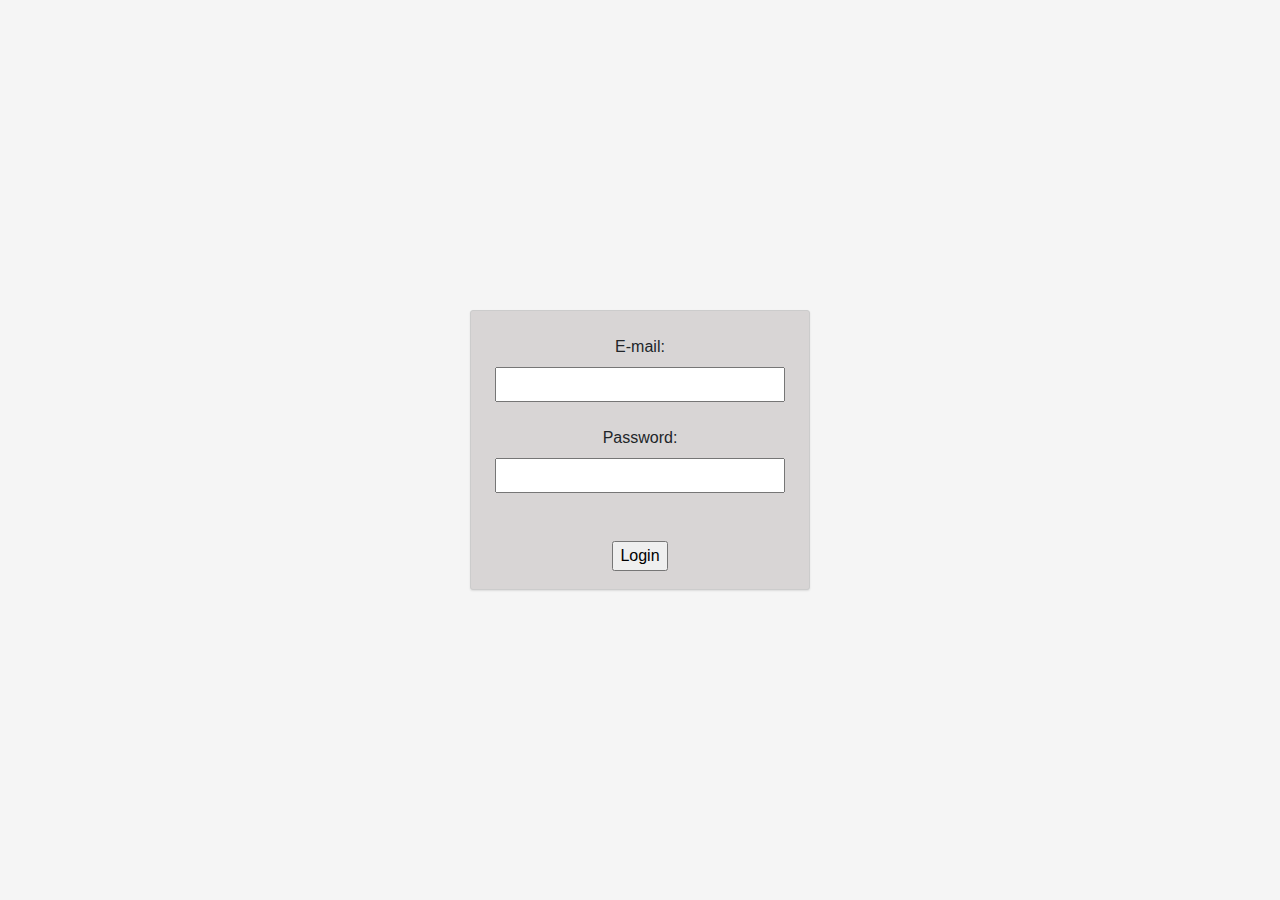
<file: index.html>
<!DOCTYPE html>
<!-- saved from url=(0049)https://getbootstrap.com/docs/4.3/examples/album/ -->
<html lang="en">

<head>
  <meta http-equiv="Content-Type" content="text/html; charset=UTF-8">
  <meta name="viewport" content="width=device-width, initial-scale=1, shrink-to-fit=no">
  <meta name="description" content="">
  <title>eMercado - Todo lo que busques está aquí</title>

  <link rel="canonical" href="https://getbootstrap.com/docs/4.3/examples/album/">
  <link href="https://fonts.googleapis.com/css?family=Raleway:300,300i,400,400i,700,700i,900,900i" rel="stylesheet">
  <!-- Bootstrap core CSS -->
  <link href="css/bootstrap.min.css" rel="stylesheet">
  <link href="css/styles.css" rel="stylesheet">
  <style>
    html, body{
      height: 100%;
    }

    body {
      display: -ms-flexbox;
      display: flex;
      -ms-flex-align: center;
      align-items: center;
      padding-top: 40px;
      padding-bottom: 40px;
      background-color: #f5f5f5;
    }

    .signin {
      width: 100%;
      max-width: 330px;
      padding: 15px;
      margin: auto;
    }
  </style>
</head>

<body class="text-center">
  <div id="container" style="border-radius: 3px; width: 340px; height: 280px; box-shadow: 0 1px 2px rgba(0, 0, 0, .1);border: 1px solid #ccc; margin-left: auto; margin-right: auto; background: rgb(216, 213, 213);">

        <!-- Username -->
        <br>
        <label for="inputEmail">E-mail:</label>
        <input type="email" id="inputEmail" style="width: 290px; height: 35px;"> <br><br>
        <!-- Password -->
        <label for="inputPass">Password:</label>
        <input type="password" id="inputPass" style="width: 290px; height: 35px;"><br><br><br>

        <!-- Submit -->
        <input type="submit" value="Login" id="submit">

      
  </div>
  </div>

  <script src="js/init.js"></script>
  <script src="js/login.js"></script>
</body>
</html>
</file>
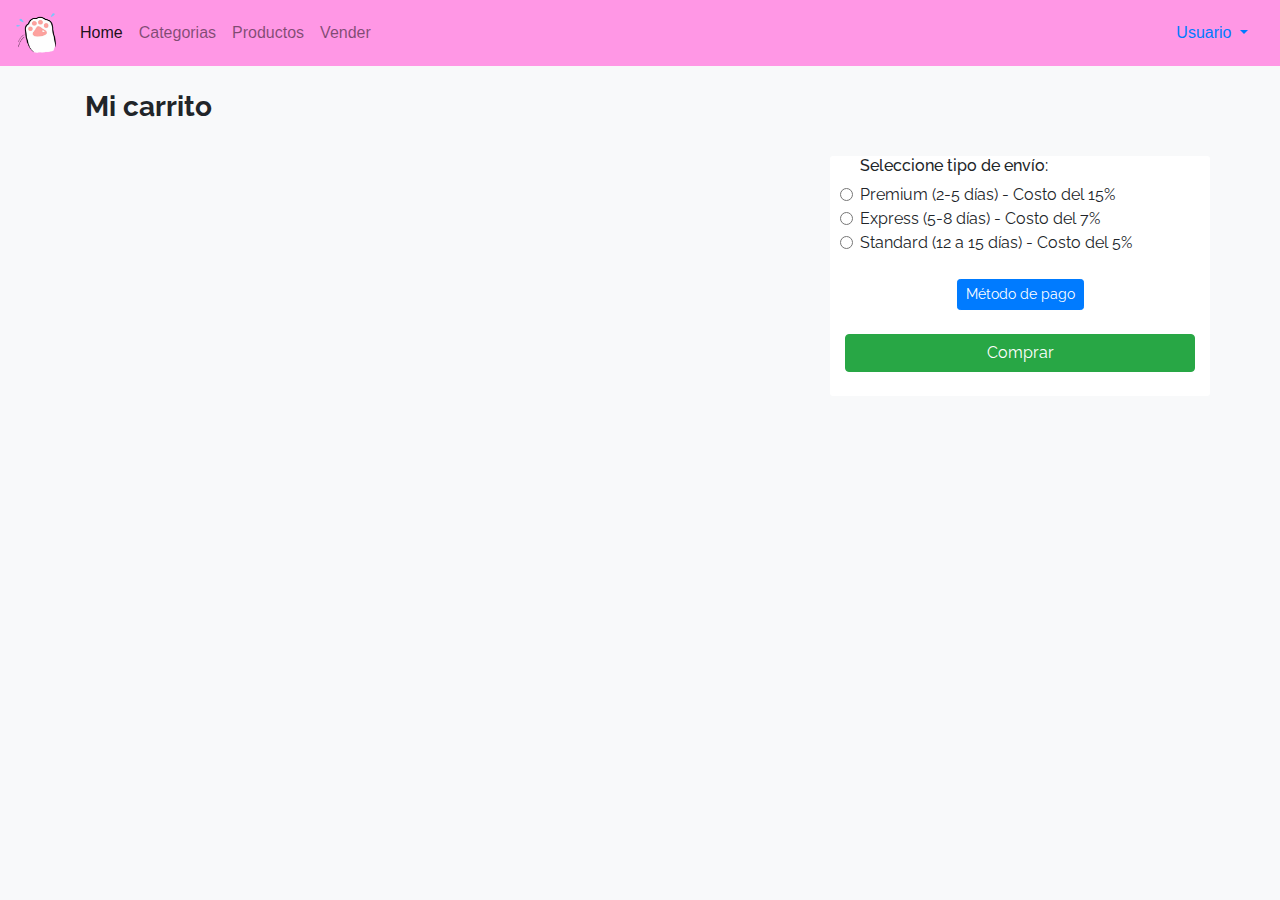
<file: cart.html>
<!DOCTYPE html>
<!-- saved from url=(0049)https://getbootstrap.com/docs/4.3/examples/album/ -->
<html lang="en">

<head>
  <meta http-equiv="Content-Type" content="text/html; charset=UTF-8">

  <meta name="viewport" content="width=device-width, initial-scale=1, shrink-to-fit=no">
  <meta name="description" content="">
  <title>eMercado - Todo lo que busques está aquí</title>

  <link rel="canonical" href="https://getbootstrap.com/docs/4.3/examples/album/">
  <link href="https://fonts.googleapis.com/css?family=Raleway:300,300i,400,400i,700,700i,900,900i" rel="stylesheet">

  <style>
    .bd-placeholder-img {
      font-size: 1.125rem;
      text-anchor: middle;
      -webkit-user-select: none;
      -moz-user-select: none;
      -ms-user-select: none;
      user-select: none;
    }

    @media (min-width: 768px) {
      .bd-placeholder-img-lg {
        font-size: 3.5rem;
      }
    }
  </style>
  <link href="css/bootstrap.min.css" rel="stylesheet">
  <link href="css/styles.css" rel="stylesheet">
  <link href="css/dropzone.css" rel="stylesheet">
</head>

<body class="bg-light">
  <nav class="navbar navbar-expand-lg navbar-light ">
    <a class="navbar-brand" href="#"><img src="img/logo.png" width="40" height="40" alt=""></a>
    <button class="navbar-toggler" type="button" data-toggle="collapse" data-target="#navbarNavDropdown" aria-controls="navbarNavDropdown" aria-expanded="false" aria-label="Toggle navigation">
      <span class="navbar-toggler-icon"></span>
    </button>
    <div class="collapse navbar-collapse" id="navbarNavDropdown">
      <ul class="navbar-nav">
        <li class="nav-item active">
          <a class="nav-link" href="inicio.html">Home <span class="sr-only">(current)</span></a>
        </li>
        <li class="nav-item">
          <a class="nav-link" href="categories.html">Categorias</a>
        </li>
        <li class="nav-item">
          <a class="nav-link" href="products.html">Productos</a>
        </li>
        <li class="nav-item">
          <a class="nav-link" href="sell.html">Vender</a>
        </li>
        
      </ul>
      <div class="nav-item dropdown ml-auto ">
        <a class="nav-link dropdown-toggle " href="#" id="navbarDropdownMenuLink" role="button" data-toggle="dropdown" aria-haspopup="true" aria-expanded="false">
          Usuario
        </a>
        <div class="dropdown-menu " aria-labelledby="navbarDropdownMenuLink">
          <a class="dropdown-item" href="cart.html">Mi carrito</a>
        <a id="usName" class="dropdown-item" href="my-profile.html"></a>
        <a class="dropdown-item" href="index.html">Cerrar sesión</a>
        </div>
      </div>
    </div>
  </nav>
  <div class="container rounded-sm bg-light" id="alert"><br>
    <h3 class="font-weight-bold">Mi carrito</h3><br>

    <div class="row">
      <div class="col-8 list-group list-group-flush " id="carritoLista" >
      
     
    
      </div>
      <div  class="col-4 bg-white rounded-sm "  >
      <div id="precios"></div>
      
      <div>
        <div class="container">
        <h6>Seleccione tipo de envío:</h6>
<input class="form-check-input" type="radio" name="exampleRadios" id="op1" onchange="showPrices(0.15)" >
            <label class="form-check-label" for="op1" >
              Premium (2-5 días) - Costo del 15%
            </label> <br>
            <input class="form-check-input" type="radio" name="exampleRadios" id="op2" onchange="showPrices(0.07)" >
            <label class="form-check-label" for="op2">
              Express (5-8 días) - Costo del 7%
            </label> <br>
            <input class="form-check-input" type="radio" name="exampleRadios" id="op3" onchange="showPrices(0.05)">
            <label class="form-check-label" for="op3">
              Standard (12 a 15 días) - Costo del 5%
            </label>
            <div id="precios2"></div>


</div><br>

      </div>
      <div style="text-align: center;">
      <button  type="button" class="btn btn-primary btn-sm" data-toggle="modal" data-target="#exampleModal" >Método de pago</button>
    </div>
<div class="modal fade" id="exampleModal" tabindex="-1" role="dialog" aria-labelledby="exampleModalLabel" aria-hidden="true">
  <div class="modal-dialog" role="document">
    <div class="modal-content">
      <div class="modal-header">
        <h5 class="modal-title" id="exampleModalLabel">Método de pago</h5>
        <button type="button" class="close" data-dismiss="modal" aria-label="Close">
          <span aria-hidden="true">&times;</span>
        </button>
      </div>
      <div class="modal-body">
        <form class="row">
          <div class="form-check">
            <input class="form-check-input" type="radio" name="exampleRadios" id="exampleRadios1" onchange="payment()" >
            <label class="form-check-label" for="exampleRadios1" >
              Tarjeta de Crédito
            </label>
          </div>
          
          <div class="form-group col-12">
            
            <label for="card-name" class="col-form-label">Nombre completo</label>
            <input type="text" class="form-control" id="card-name">
          </div>
          <div class="form-group col-12">
            <label for="card-number" class="col-form-label">Número de tarjeta</label>
            <input type="text" class="form-control" id="card-number">
            
            
          </div>
          <div class="form-group col-7 ">
            <label for="card-date" class="col-form-label">Fecha de vencimiento</label>
            <input type="text" class="form-control " id="card-date" placeholder="dia/mes/año">
          </div>
          <div class="form-group  col-4 ">
            <label for="card-cvv" class="col-form-label">CVV</label>
            <input type="text" class="form-control " id="card-cvv">
          </div>
          <div class="form-check">
            <input class="form-check-input" type="radio" name="exampleRadios" id="exampleRadios2" onchange="payment()" >
            <label class="form-check-label" for="exampleRadios2">
              Transferencia bancaria
            </label>
          </div>
          <div class="form-group col-12">
            
            <label for="bank-name" class="col-form-label">Nombre completo</label>
            <input type="text" class="form-control" id="bank-name">
          </div>
          <div class="form-group col-12">
          
            <label for="bank-number" class="col-form-label">Cuenta de banco</label>
            <input type="text" class="form-control" id="bank-number">
          </div>
        </form>
      </div>
      <div class="modal-footer">
        <button type="button" class="btn btn-secondary" data-dismiss="modal">Cerrar</button>
        <button type="button" class="btn btn-primary">Aceptar</button>
      </div>
    </div>
  </div>
</div>
<div > <br>
<button type="button" class="btn btn-success col-12 " onclick="validar()">Comprar</button>
</div> <br>
      </div>

      
    
      
      <div class="w-100"></div>
      <div class="col-7  "></div>
      
    </div>


  </div>
  <div id="spinner-wrapper">
    <div class="lds-ring">
      <div></div>
      <div></div>
      <div></div>
      <div></div>
    </div>
  </div>
  <script src="js/jquery-3.4.1.min.js"></script>
  <script src="js/bootstrap.bundle.min.js"></script>
  <script src="js/dropzone.js"></script>
  <script src="js/init.js"></script>
  <script src="js/cart.js"></script>
</body>


</html>
</file>
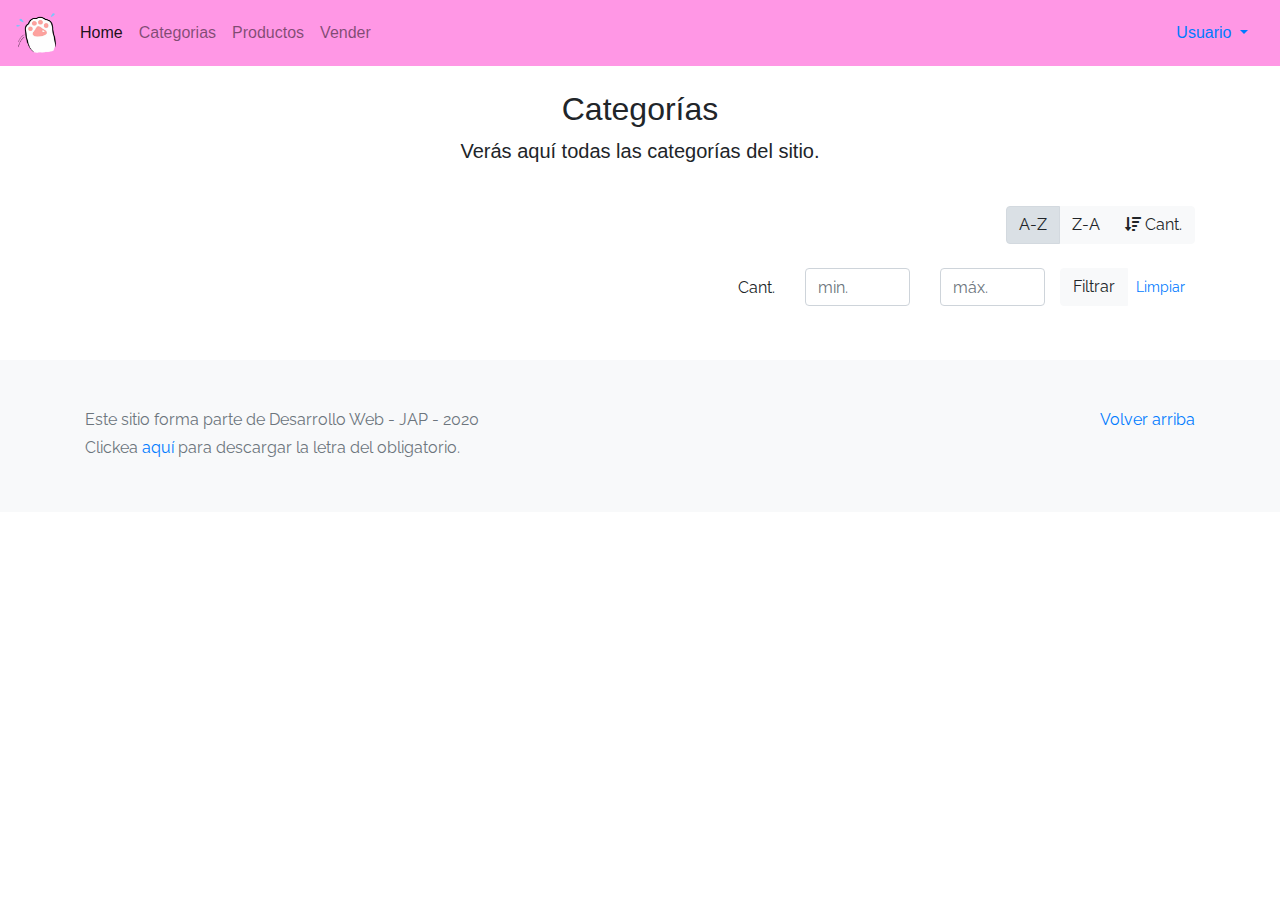
<file: categories.html>
<!DOCTYPE html>
<!-- saved from url=(0049)https://getbootstrap.com/docs/4.3/examples/album/ -->
<html lang="en">
  <head>
    <meta http-equiv="Content-Type" content="text/html; charset=UTF-8">
    <meta name="viewport" content="width=device-width, initial-scale=1, shrink-to-fit=no">
    <meta name="description" content="">
    <title>eMercado - Todo lo que busques está aquí</title>

    <link rel="canonical" href="https://getbootstrap.com/docs/4.3/examples/album/">
    <link href="https://fonts.googleapis.com/css?family=Raleway:300,300i,400,400i,700,700i,900,900i" rel="stylesheet">
    <link href="css/font-awesome.min.css" rel="stylesheet">

    <link href="css/bootstrap.min.css" rel="stylesheet">
    <link href="css/styles.css" rel="stylesheet">
  </head>
  <body>
    <nav class="navbar navbar-expand-lg navbar-light ">
      <a class="navbar-brand" href="#"><img src="img/logo.png" width="40" height="40" alt=""></a>
      <button class="navbar-toggler" type="button" data-toggle="collapse" data-target="#navbarNavDropdown" aria-controls="navbarNavDropdown" aria-expanded="false" aria-label="Toggle navigation">
        <span class="navbar-toggler-icon"></span>
      </button>
      <div class="collapse navbar-collapse" id="navbarNavDropdown">
        <ul class="navbar-nav">
          <li class="nav-item active">
            <a class="nav-link" href="inicio.html">Home <span class="sr-only">(current)</span></a>
          </li>
          <li class="nav-item">
            <a class="nav-link" href="categories.html">Categorias</a>
          </li>
          <li class="nav-item">
            <a class="nav-link" href="products.html">Productos</a>
          </li>
          <li class="nav-item">
            <a class="nav-link" href="sell.html">Vender</a>
          </li>
          
        </ul>
        <div class="nav-item dropdown ml-auto ">
          <a class="nav-link dropdown-toggle " href="#" id="navbarDropdownMenuLink" role="button" data-toggle="dropdown" aria-haspopup="true" aria-expanded="false">
            Usuario
          </a>
          <div class="dropdown-menu " aria-labelledby="navbarDropdownMenuLink">
            <a class="dropdown-item" href="cart.html">Mi carrito</a>
          <a id="usName" class="dropdown-item" href="my-profile.html"></a>
          <a class="dropdown-item" href="index.html">Cerrar sesión</a>
          </div>
        </div>
      </div>
    </nav>
    <main role="main" class="pb-5">
        <div class="text-center p-4">
            <h2>Categorías</h2>
            <p class="lead">Verás aquí todas las categorías del sitio.</p>
        </div>
        <div class="container">
            <div class="row">
                <div class="col text-right">
                    <div class="btn-group btn-group-toggle mb-4" data-toggle="buttons">
                        <label class="btn btn-light active" id="sortAsc" >
                            <input type="radio" name="options" autocomplete="off" checked>A-Z
                        </label>
                        <label class="btn btn-light" id="sortDesc" >
                            <input type="radio" name="options" autocomplete="off">Z-A
                        </label>
                        <label class="btn btn-light" id="sortByCount" >
                            <input type="radio" name="options" autocomplete="off"><i class="fas fa-sort-amount-down mr-1"></i>Cant.
                        </label>
                    </div>
                </div>
            </div>
            <div class="row justify-content-end">
              <div class="col-md-6"></div>
                <div class="col-md-6 col-sm-12 mb-1 container">
                  <div class="row container p-0 m-0">
                    <div class="col">
                      <p class="font-weight-normal text-right my-2">Cant.</p>
                    </div>
                    <div class="col">
                      <input class="form-control" type="number" placeholder="min." id="rangeFilterCountMin">
                    </div>
                    <div class="col">
                      <input class="form-control" type="number" placeholder="máx." id="rangeFilterCountMax">
                    </div>
                    <div class="col-3 p-0">
                      <div class="btn-group" role="group">
                        <button class="btn btn-light btn-block" id="rangeFilterCount">Filtrar</button>
                        <button class="btn btn-link btn-sm" id="clearRangeFilter">Limpiar</button>
                      </div>
                    </div>
                  </div>
                </div>
            </div>
            <div class="row">
                <div class="list-group" id="cat-list-container">
                </div>
            </div>
        </div>
    </main>
    <footer class="text-muted bg-light">
      <div class="container">
        <p class="float-right">
          <a href="#">Volver arriba</a>
        </p>
        <p>Este sitio forma parte de Desarrollo Web - JAP - 2020</p>
        <p>Clickea <a target="_blank" href="Letra.pdf">aquí</a> para descargar la letra del obligatorio.</p>
      </div>
    </footer>
    <div id="spinner-wrapper"><div class="lds-ring"><div></div><div></div><div></div><div></div></div></div>
    <script src="js/jquery-3.4.1.min.js"></script>
    <script src="js/bootstrap.bundle.min.js"></script>
    <script src="js/init.js"></script>
    <script src="js/categories.js"></script>
  </body>
</html>
</file>
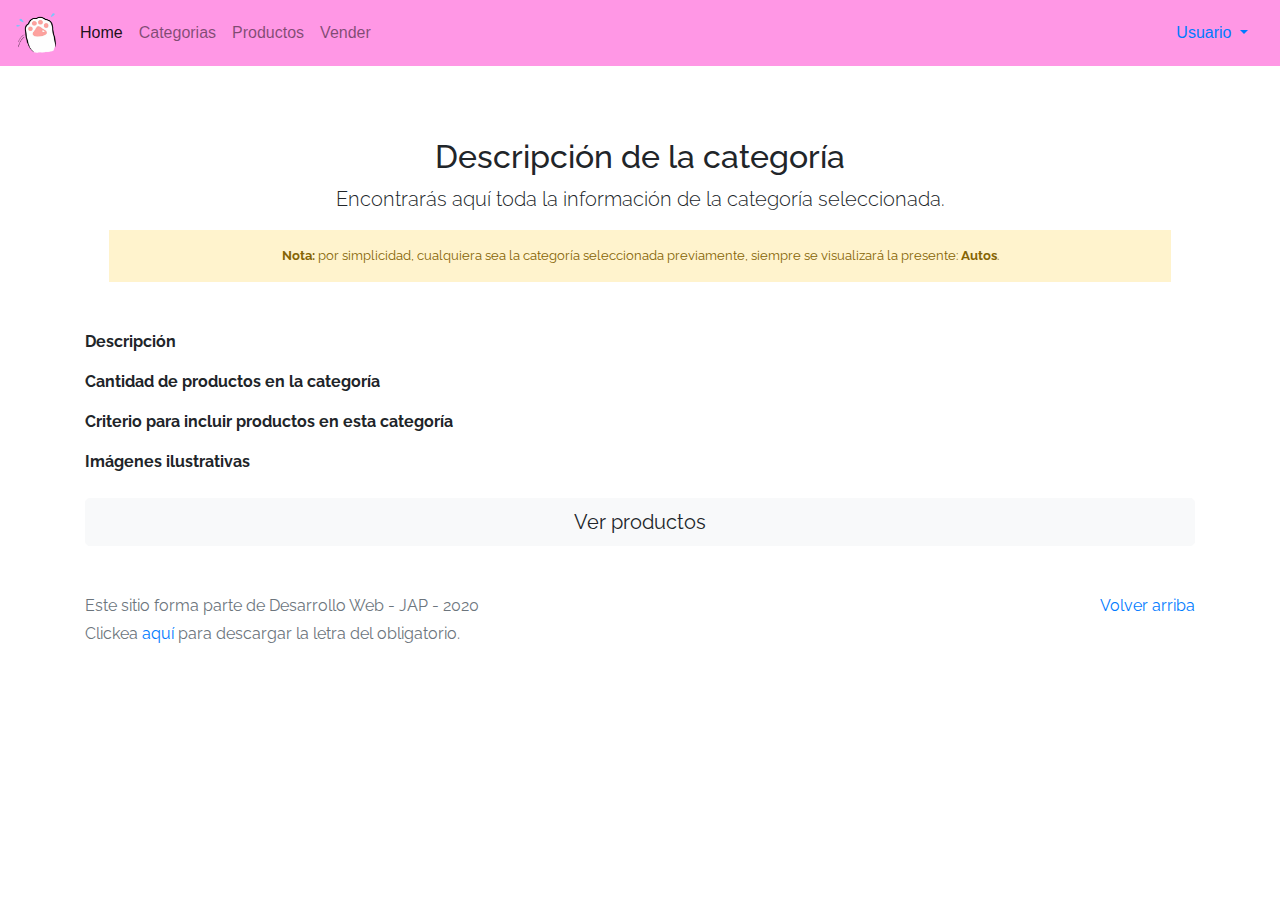
<file: category-info.html>
<!DOCTYPE html>
<!-- saved from url=(0049)https://getbootstrap.com/docs/4.3/examples/album/ -->
<html lang="en">

<head>
  <meta http-equiv="Content-Type" content="text/html; charset=UTF-8">
  <meta name="viewport" content="width=device-width, initial-scale=1, shrink-to-fit=no">
  <meta name="description" content="">
  <title>eMercado - Todo lo que busques está aquí</title>

  <link rel="canonical" href="https://getbootstrap.com/docs/4.3/examples/album/">
  <link href="https://fonts.googleapis.com/css?family=Raleway:300,300i,400,400i,700,700i,900,900i" rel="stylesheet">
  <!-- Bootstrap core CSS -->
  <link href="css/bootstrap.min.css" rel="stylesheet">
  <link href="css/styles.css" rel="stylesheet">
</head>

<body>
  <nav class="navbar navbar-expand-lg navbar-light ">
    <a class="navbar-brand" href="#"><img src="img/logo.png" width="40" height="40" alt=""></a>
    <button class="navbar-toggler" type="button" data-toggle="collapse" data-target="#navbarNavDropdown" aria-controls="navbarNavDropdown" aria-expanded="false" aria-label="Toggle navigation">
      <span class="navbar-toggler-icon"></span>
    </button>
    <div class="collapse navbar-collapse" id="navbarNavDropdown">
      <ul class="navbar-nav">
        <li class="nav-item active">
          <a class="nav-link" href="inicio.html">Home <span class="sr-only">(current)</span></a>
        </li>
        <li class="nav-item">
          <a class="nav-link" href="categories.html">Categorias</a>
        </li>
        <li class="nav-item">
          <a class="nav-link" href="products.html">Productos</a>
        </li>
        <li class="nav-item">
          <a class="nav-link" href="sell.html">Vender</a>
        </li>
        
      </ul>
      <div class="nav-item dropdown ml-auto ">
        <a class="nav-link dropdown-toggle " href="#" id="navbarDropdownMenuLink" role="button" data-toggle="dropdown" aria-haspopup="true" aria-expanded="false">
          Usuario
        </a>
        <div class="dropdown-menu " aria-labelledby="navbarDropdownMenuLink">
          <a class="dropdown-item" href="cart.html">Mi carrito</a>
        <a id="usName" class="dropdown-item" href="my-profile.html"></a>
        <a class="dropdown-item" href="index.html">Cerrar sesión</a>
        </div>
      </div>
    </div>
  </nav>
  <main role="main">
    <div class="container mt-5">
      <div class="text-center p-4">
        <h2>Descripción de la categoría</h2>
        <p class="lead">Encontrarás aquí toda la información de la categoría seleccionada.</p>
        <p class="small alert-warning py-3"><strong>Nota: </strong>por simplicidad, cualquiera sea la categoría
          seleccionada previamente, siempre se visualizará la presente: <strong>Autos</strong>.</p>
      </div>
      <h3 id="categoryName"></h3>
      
      <dl>
        <dt>Descripción</dt>
        <dd>
          <p id="categoryDescription"></p>
        </dd>

        <dt>Cantidad de productos en la categoría</dt>
        <dd>
          <p id="productCount"></p>
        </dd>

        <dt>Criterio para incluir productos en esta categoría</dt>
        <dd>
          <p id="productCriteria"></p>
        </dd>

        <dt>Imágenes ilustrativas</dt>
        <dd>
          <div class="row text-center text-lg-left pt-2" id="productImagesGallery">
          </div>
        </dd>
      </dl>
      <a type="button" class="btn btn-light btn-lg btn-block" href="products.html">Ver productos</a>
    </div>
  </main>
  <footer class="text-muted">
    <div class="container">
      <p class="float-right">
        <a href="#">Volver arriba</a>
      </p>
      <p>Este sitio forma parte de Desarrollo Web - JAP - 2020</p>
      <p>Clickea <a target="_blank" href="Letra.pdf">aquí</a> para descargar la letra del obligatorio.</p>
    </div>
  </footer>
  <div id="spinner-wrapper">
    <div class="lds-ring">
      <div></div>
      <div></div>
      <div></div>
      <div></div>
    </div>
  </div>
  <script src="js/jquery-3.4.1.min.js"></script>
  <script src="js/bootstrap.bundle.min.js"></script>
  <script src="js/init.js"></script>
  <script src="js/category-info.js"></script>
</body>

</html>
</file>
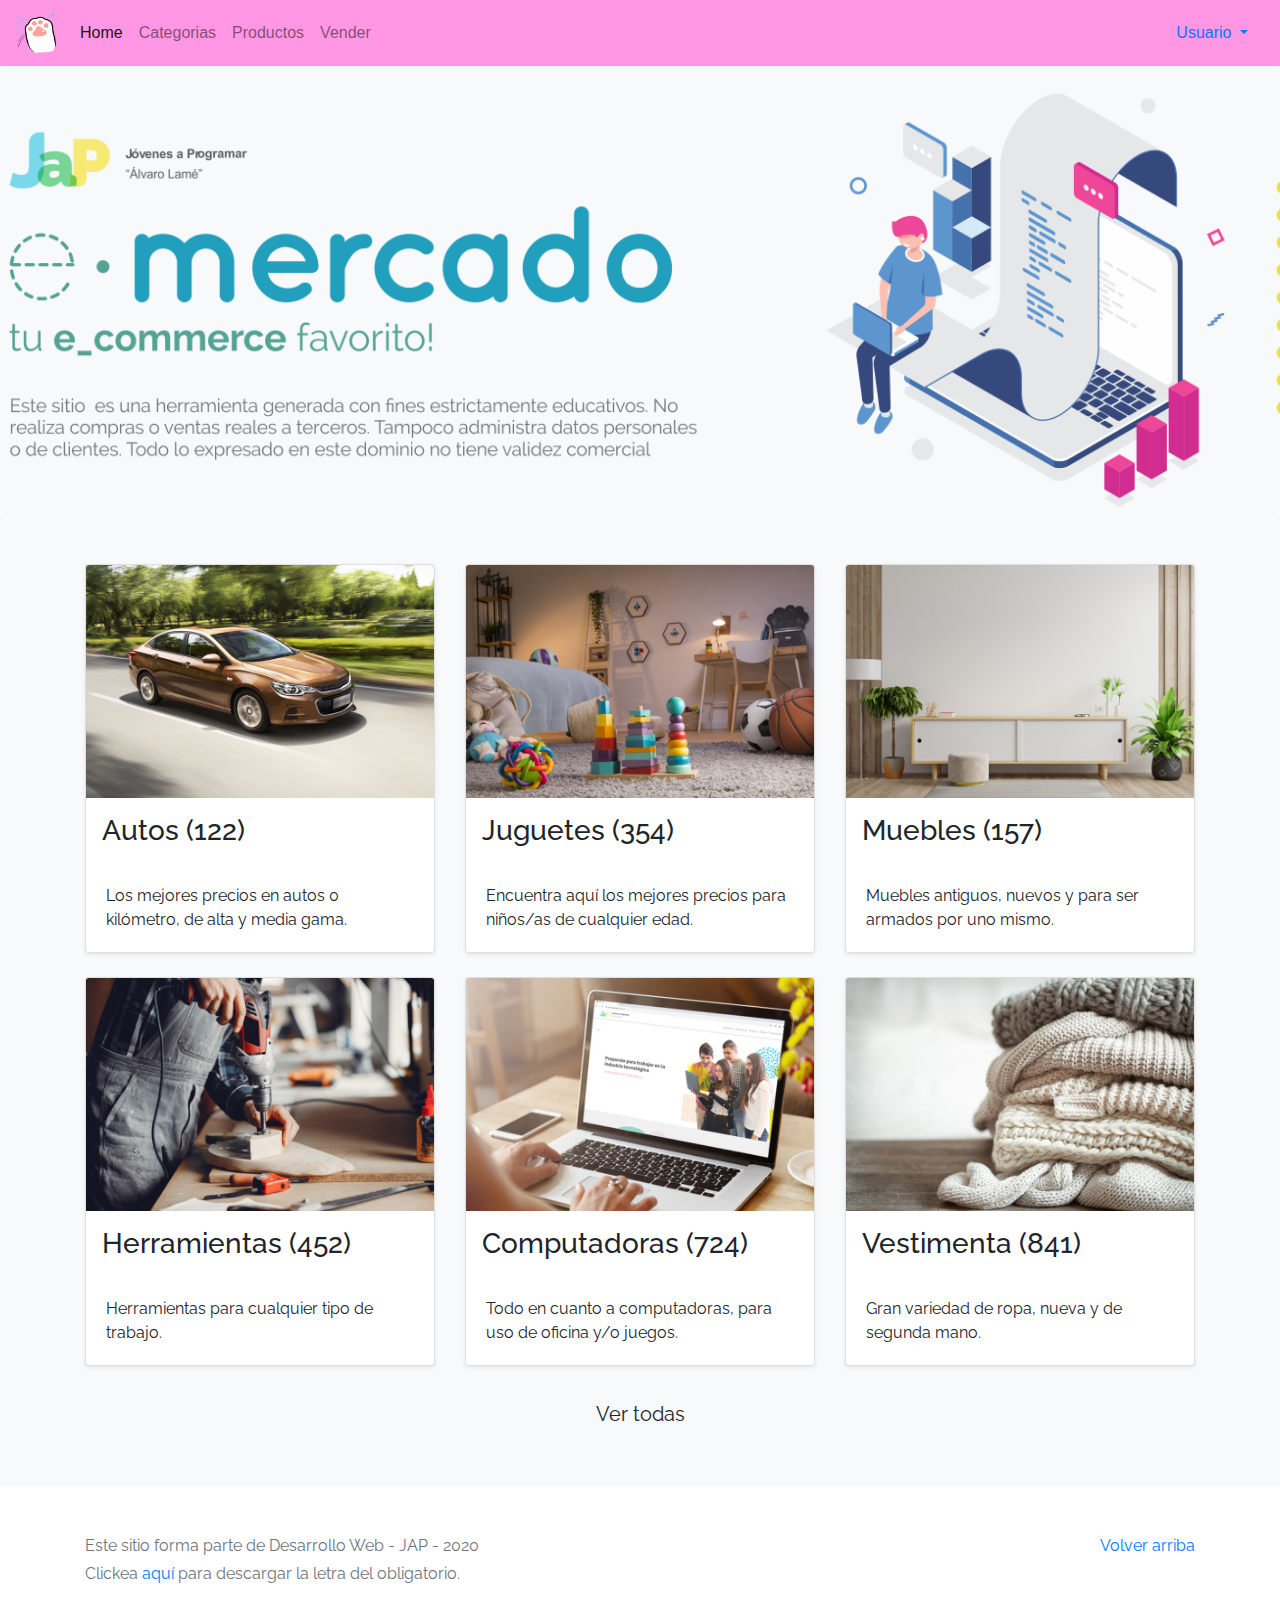
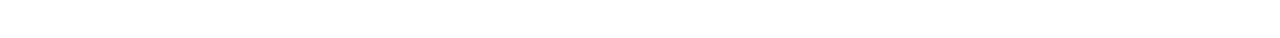
<file: inicio.html>
<!DOCTYPE html>
<!-- saved from url=(0049)https://getbootstrap.com/docs/4.3/examples/album/ -->
<html lang="en">
  <head>
    <meta http-equiv="Content-Type" content="text/html; charset=UTF-8">
    <meta name="viewport" content="width=device-width, initial-scale=1, shrink-to-fit=no">
    <meta name="description" content="">
    <title>eMercado - Todo lo que busques está aquí</title>

    <link rel="canonical" href="https://getbootstrap.com/docs/4.3/examples/album/">
    <link href="https://fonts.googleapis.com/css?family=Raleway:300,300i,400,400i,700,700i,900,900i" rel="stylesheet">
    <!-- Bootstrap core CSS -->
    <link href="css/bootstrap.min.css" rel="stylesheet">
    <link href="css/styles.css" rel="stylesheet">
  </head>
  <body>
    
    <nav class="navbar navbar-expand-lg navbar-light ">
      <a class="navbar-brand" href="#"><img src="img/logo.png" width="40" height="40" alt=""></a>
      <button class="navbar-toggler" type="button" data-toggle="collapse" data-target="#navbarNavDropdown" aria-controls="navbarNavDropdown" aria-expanded="false" aria-label="Toggle navigation">
        <span class="navbar-toggler-icon"></span>
      </button>
      <div class="collapse navbar-collapse" id="navbarNavDropdown">
        <ul class="navbar-nav">
          <li class="nav-item active">
            <a class="nav-link" href="inicio.html">Home <span class="sr-only">(current)</span></a>
          </li>
          <li class="nav-item">
            <a class="nav-link" href="categories.html">Categorias</a>
          </li>
          <li class="nav-item">
            <a class="nav-link" href="products.html">Productos</a>
          </li>
          <li class="nav-item">
            <a class="nav-link" href="sell.html">Vender</a>
          </li>
          
        </ul>
        <div class="nav-item dropdown ml-auto ">
          <a class="nav-link dropdown-toggle " href="#" id="navbarDropdownMenuLink" role="button" data-toggle="dropdown" aria-haspopup="true" aria-expanded="false">
            Usuario
          </a>
          <div class="dropdown-menu " aria-labelledby="navbarDropdownMenuLink">
            <a class="dropdown-item" href="cart.html">Mi carrito</a>
          <a id="usName" class="dropdown-item" href="my-profile.html"></a>
          <a class="dropdown-item" href="index.html">Cerrar sesión</a>
          </div>
        </div>
      </div>
    </nav>
    <main role="main">
      <section class="jumbotron text-center">
        <div class="m-5">
          <h1></h1>
        </div>
      </section>
      <div class="album py-5 bg-light">
        <div class="container">
          <div class="row">
            <div class="col-md-4">
              <a href="categories.html" class="card mb-4 shadow-sm custom-card">
                <img class="bd-placeholder-img card-img-top"  src="img/cat1.jpg">
                <h3 class="m-3">Autos (122)</h3>
                <div class="card-body">
                  <p class="card-text">Los mejores precios en autos 0 kilómetro, de alta y media gama.</p>
                </div>
              </a>
            </div>
            <div class="col-md-4">
                <a href="categories.html" class="card mb-4 shadow-sm custom-card">
                  <img class="bd-placeholder-img card-img-top" src="img/cat2.jpg">
                  <h3 class="m-3">Juguetes (354)</h3>
                  <div class="card-body">
                    <p class="card-text">Encuentra aquí los mejores precios para niños/as de cualquier edad.</p>
                  </div>
                </a>
            </div>
            <div class="col-md-4">
                <a href="categories.html" class="card mb-4 shadow-sm custom-card">
                  <img class="bd-placeholder-img card-img-top" src="img/cat3.jpg">
                  <h3 class="m-3">Muebles (157)</h3>
                  <div class="card-body">
                    <p class="card-text">Muebles antiguos, nuevos y para ser armados por uno mismo.</p>
                  </div>
                </a>
            </div>
            <div class="col-md-4">
                <a href="categories.html" class="card mb-4 shadow-sm custom-card">
                  <img class="bd-placeholder-img card-img-top" src="img/cat4.jpg">
                  <h3 class="m-3">Herramientas (452)</h3>
                  <div class="card-body">
                    <p class="card-text">Herramientas para cualquier tipo de trabajo.</p>
                  </div>
                </a>
            </div>
            <div class="col-md-4">
                <a href="categories.html" class="card mb-4 shadow-sm custom-card">
                  <img class="bd-placeholder-img card-img-top" src="img/cat5.jpg">
                  <h3 class="m-3">Computadoras (724)</h3>
                  <div class="card-body">
                    <p class="card-text">Todo en cuanto a computadoras, para uso de oficina y/o juegos.</p>
                  </div>
                </a>
            </div>
            <div class="col-md-4">
                <a href="categories.html" class="card mb-4 shadow-sm custom-card">
                  <img class="bd-placeholder-img card-img-top" src="img/cat6.jpg">
                  <h3 class="m-3">Vestimenta (841)</h3>
                  <div class="card-body">
                    <p class="card-text">Gran variedad de ropa, nueva y de segunda mano.</p>
                  </div>
                </a>
            </div>
          </div>
          <div class="row">
              <a type="button" class="btn btn-light btn-lg btn-block" href="categories.html">Ver todas</a>
          </div>
        </div>
      </div>
    </main>
    <footer class="text-muted">
      <div class="container">
        <p class="float-right">
          <a href="#">Volver arriba</a>
        </p>
        <p>Este sitio forma parte de Desarrollo Web - JAP - 2020</p>
        <p>Clickea <a target="_blank" href="Letra.pdf">aquí</a> para descargar la letra del obligatorio.</p>
      </div>
    </footer>
    <script src="js/jquery-3.4.1.min.js"></script>
    <script src="js/bootstrap.bundle.min.js"></script>
    <script src="js/init.js"></script>
  </body>
</html>
</file>
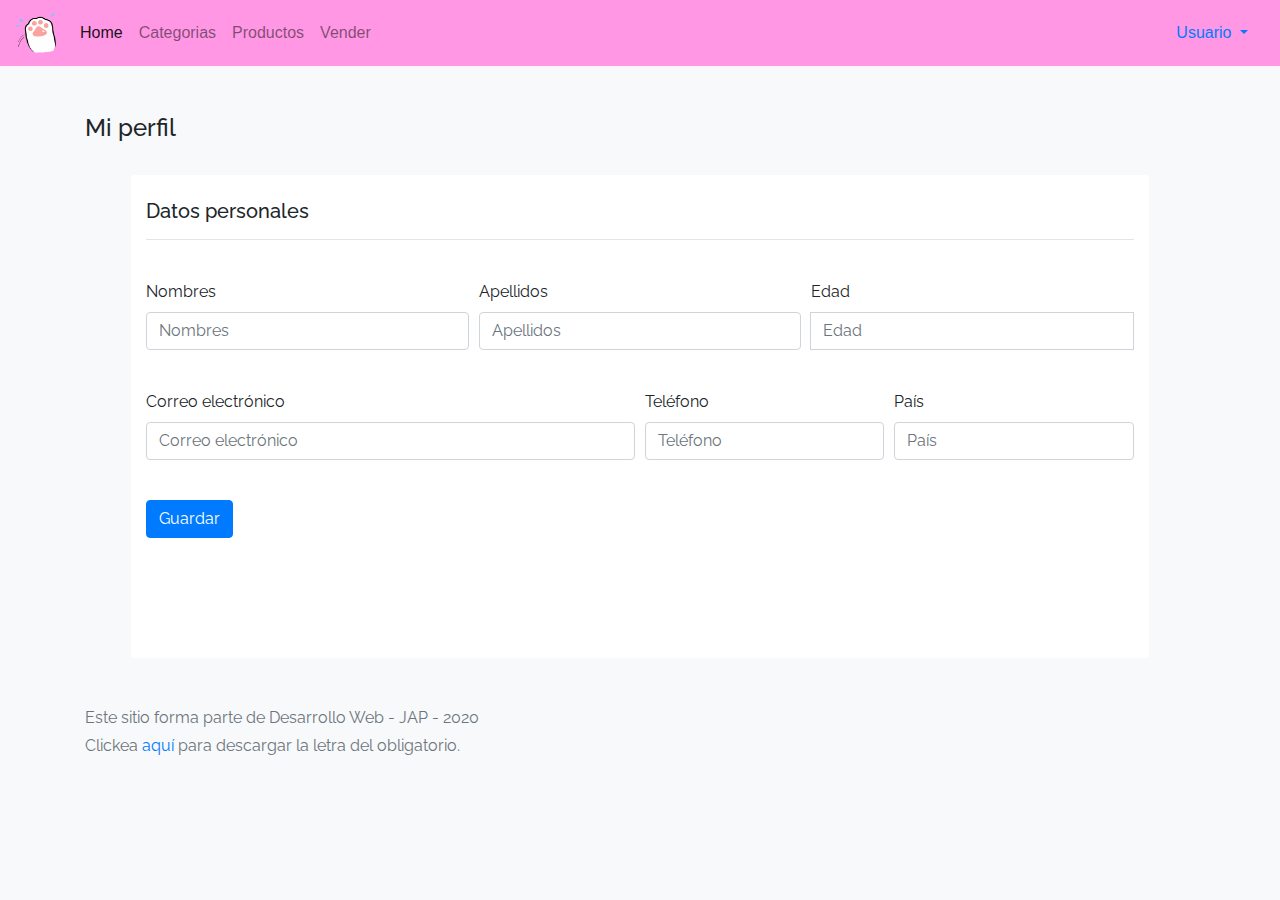
<file: my-profile.html>
<!DOCTYPE html>
<!-- saved from url=(0049)https://getbootstrap.com/docs/4.3/examples/album/ -->
<html lang="en">

<head>
  <meta http-equiv="Content-Type" content="text/html; charset=UTF-8">

  <meta name="viewport" content="width=device-width, initial-scale=1, shrink-to-fit=no">
  <meta name="description" content="">
  <title>eMercado - Todo lo que busques está aquí</title>

  <link rel="canonical" href="https://getbootstrap.com/docs/4.3/examples/album/">
  <link href="https://fonts.googleapis.com/css?family=Raleway:300,300i,400,400i,700,700i,900,900i" rel="stylesheet">

  <style>
    input::-webkit-outer-spin-button,
    input::-webkit-inner-spin-button {
       -webkit-appearance: none;
       margin: 0;
       display: none;
}
    .bd-placeholder-img {
      font-size: 1.125rem;
      text-anchor: middle;
      -webkit-user-select: none;
      -moz-user-select: none;
      -ms-user-select: none;
      user-select: none;
    }

    @media (min-width: 768px) {
      .bd-placeholder-img-lg {
        font-size: 3.5rem;
      }
    }
  </style>
  <link href="css/bootstrap.min.css" rel="stylesheet">
  <link href="css/styles.css" rel="stylesheet">
  <link href="css/dropzone.css" rel="stylesheet">
</head>

<body class="bg-light"> 
  <nav class="navbar navbar-expand-lg navbar-light ">
    <a class="navbar-brand" href="#"><img src="img/logo.png" width="40" height="40" alt=""></a>
    <button class="navbar-toggler" type="button" data-toggle="collapse" data-target="#navbarNavDropdown" aria-controls="navbarNavDropdown" aria-expanded="false" aria-label="Toggle navigation">
      <span class="navbar-toggler-icon"></span>
    </button>
    <div class="collapse navbar-collapse" id="navbarNavDropdown">
      <ul class="navbar-nav">
        <li class="nav-item active">
          <a class="nav-link" href="inicio.html">Home <span class="sr-only">(current)</span></a>
        </li>
        <li class="nav-item">
          <a class="nav-link" href="categories.html">Categorias</a>
        </li>
        <li class="nav-item">
          <a class="nav-link" href="products.html">Productos</a>
        </li>
        <li class="nav-item">
          <a class="nav-link" href="sell.html">Vender</a>
        </li>
        
      </ul>
      <div class="nav-item dropdown ml-auto ">
        <a class="nav-link dropdown-toggle " href="#" id="navbarDropdownMenuLink" role="button" data-toggle="dropdown" aria-haspopup="true" aria-expanded="false">
          Usuario
        </a>
        <div class="dropdown-menu " aria-labelledby="navbarDropdownMenuLink">
          <a class="dropdown-item" href="cart.html">Mi carrito</a>
        <a id="usName" class="dropdown-item" href="my-profile.html"></a>
        <a class="dropdown-item" href="index.html">Cerrar sesión</a>
        </div>
      </div>
    </div>
  </nav>
  <div class="container"><br><br>
    <h4>Mi perfil</h4><br>
    <div class="container bg-white rounded-sm col-11"><br>
      <h5>Datos personales</h5><hr><br>
      <form class="needs-validation" id="formulario" action="javascript:guardarDatos()" novalidate>
        <div class="form-row">
          <div class="col-md-4 mb-3">
            <label for="Nombres">Nombres</label>
            <input type="text" class="form-control" id="Nombres" placeholder="Nombres"  required>
            <div class="invalid-tooltip">
              
            </div>
          </div>
          <div class="col-md-4 mb-3">
            <label for="Apellidos">Apellidos</label>
            <input type="text" class="form-control" id="Apellidos" placeholder="Apellidos"  required>
            <div class="invalid-tooltip">
              
            </div>
          </div>
          <div class="col-md-4 mb-3">
            <label for="Age">Edad</label>
            <div class="input-group">
              <div class="input-group-prepend">
                
              </div>
              <input type="number" class="form-control" id="Age" placeholder="Edad" aria-describedby="validationTooltipAgePrepend" required>
              <div class="invalid-tooltip">
                
              </div>
            </div>
          </div>
        </div><br>
        <div class="form-row">
          <div class="col-md-6 mb-3">
            <label for="email">Correo electrónico</label>
            <input type="email" class="form-control" id="email" placeholder="Correo electrónico" required>
            <div class="invalid-tooltip">
              
            </div>
          </div>
          <div class="col-md-3 mb-3">
            <label for="tel">Teléfono</label>
            <input type="number" class="form-control" id="tel" placeholder="Teléfono" required>
            <div class="invalid-tooltip">
              
            </div>
          </div>
          <div class="col-md-3 mb-3">
            <label for="country">País</label>
            <input type="text" class="form-control" id="country" placeholder="País" required>
            <div class="invalid-tooltip">
              
            </div>
          </div>
        </div> <br>
        <button class="btn btn-primary" type="submit" >Guardar</button>
      </form><br><br><br><br><br>

    </div>
  </div>
  <script>
    // Disable form submissions if there are invalid fields
    (function() {
      'use strict';
      window.addEventListener('load', function() {
        // Get the forms we want to add validation styles to
        var forms = document.getElementsByClassName('needs-validation');
        // Loop over them and prevent submission
        var validation = Array.prototype.filter.call(forms, function(form) {
          form.addEventListener('submit', function(event) {
            if (form.checkValidity() === false) {
              event.preventDefault();
              event.stopPropagation();
            }
            form.classList.add('was-validated');
          }, false);
        });
      }, false);
    })();
    </script>
  <footer class="text-muted bg-light">
    <div class="container">
      <p>Este sitio forma parte de Desarrollo Web - JAP - 2020</p>
      <p>Clickea <a target="_blank" href="Letra.pdf">aquí</a> para descargar la letra del obligatorio.</p>
    </div>
  </footer>
  <div class="alert fade alert-success" role="alert" id="alertResult">
    <span id="resultSpan"></span>
    <button type="button" class="close" data-dismiss="alert" aria-label="Close">
      <span aria-hidden="true">&times;</span>
    </button>
  </div>
  <div id="spinner-wrapper">
    <div class="lds-ring">
      <div></div>
      <div></div>
      <div></div>
      <div></div>
    </div>
  </div>
  <script src="js/jquery-3.4.1.min.js"></script>
  <script src="js/bootstrap.bundle.min.js"></script>
  <script src="js/dropzone.js"></script>
  <script src="js/init.js"></script>
  <script src="js/my-profile.js"></script>
</body>

</html>
</file>
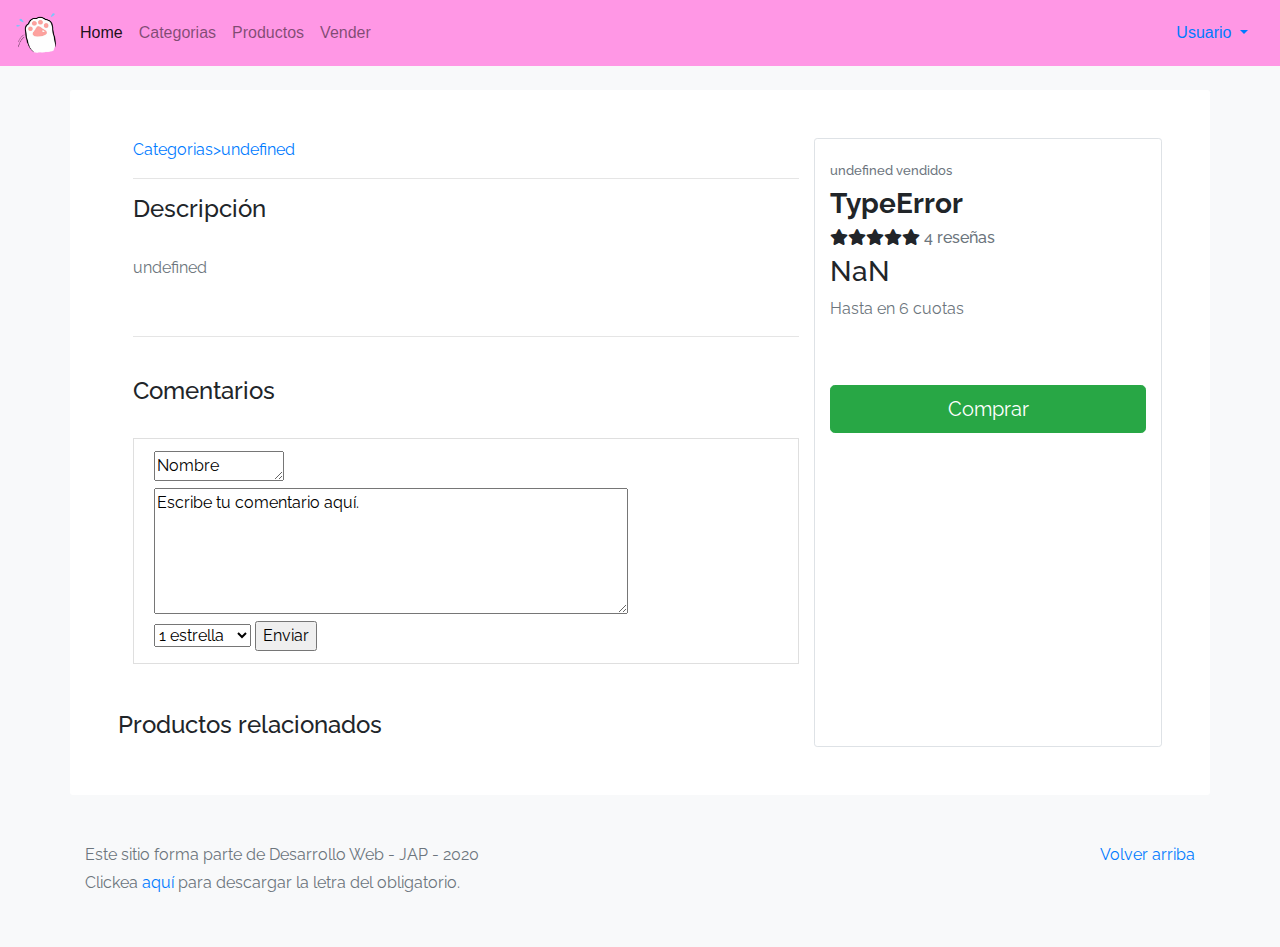
<file: product-info.html>
<!DOCTYPE html>
<!-- saved from url=(0049)https://getbootstrap.com/docs/4.3/examples/album/ -->
<html lang="en">

<head>
  <meta http-equiv="Content-Type" content="text/html; charset=UTF-8">
  <meta name="viewport" content="width=device-width, initial-scale=1, shrink-to-fit=no">
  <meta name="description" content="">
  <title>eMercado - Todo lo que busques está aquí</title>

  <link rel="canonical" href="https://getbootstrap.com/docs/4.3/examples/album/">
  <link href="https://fonts.googleapis.com/css?family=Raleway:300,300i,400,400i,700,700i,900,900i" rel="stylesheet">
  <link href="css/font-awesome.min.css" rel="stylesheet">
  <link href="css/bootstrap.min.css" rel="stylesheet">
  <link href="css/styles.css" rel="stylesheet">
</head>

<body class="bg-light">
  <nav class="navbar navbar-expand-lg navbar-light ">
    <a class="navbar-brand" href="#"><img src="img/logo.png" width="40" height="40" alt=""></a>
    <button class="navbar-toggler" type="button" data-toggle="collapse" data-target="#navbarNavDropdown" aria-controls="navbarNavDropdown" aria-expanded="false" aria-label="Toggle navigation">
      <span class="navbar-toggler-icon"></span>
    </button>
    <div class="collapse navbar-collapse" id="navbarNavDropdown">
      <ul class="navbar-nav">
        <li class="nav-item active">
          <a class="nav-link" href="inicio.html">Home <span class="sr-only">(current)</span></a>
        </li>
        <li class="nav-item">
          <a class="nav-link" href="categories.html">Categorias</a>
        </li>
        <li class="nav-item">
          <a class="nav-link" href="products.html">Productos</a>
        </li>
        <li class="nav-item">
          <a class="nav-link" href="sell.html">Vender</a>
        </li>
        
      </ul>
      <div class="nav-item dropdown ml-auto ">
        <a class="nav-link dropdown-toggle " href="#" id="navbarDropdownMenuLink" role="button" data-toggle="dropdown" aria-haspopup="true" aria-expanded="false">
          Usuario
        </a>
        <div class="dropdown-menu " aria-labelledby="navbarDropdownMenuLink">
          <a class="dropdown-item" href="cart.html">Mi carrito</a>
        <a id="usName" class="dropdown-item" href="my-profile.html"></a>
        <a class="dropdown-item" href="index.html">Cerrar sesión</a>
        </div>
      </div>
    </div>
  </nav><br>
  <div class="container d-flex p-5 bg-white rounded-sm">
    
    <div class=" col-8 ">
      <a href="categories.html">Categorias></a><a href="products.html" id="productCat"></a>
      
      <div id="carouselExampleIndicators" class="carousel slide" data-ride="carousel">
        <ol class="carousel-indicators" id="carousel-ind">
          
        </ol>
        <div class="carousel-inner" id="carousel-img">
          
        </div>
        <a class="carousel-control-prev" href="#carouselExampleIndicators" role="button" data-slide="prev">
          <span class="carousel-control-prev-icon" aria-hidden="true"></span>
          <span class="sr-only">Previous</span>
        </a>
        <a class="carousel-control-next" href="#carouselExampleIndicators" role="button" data-slide="next">
          <span class="carousel-control-next-icon" aria-hidden="true"></span>
          <span class="sr-only">Next</span>
        </a>
      </div>
      <hr class="my-3">
      <dl>
        <dt><h4>Descripción</h3></dt>
        <dd><br>
          <p id="productDescription" class="text-muted"></p>
        </dd>
      </dl><br><hr><br>
      <h4>Comentarios</h4><br>
      <div class="list-group" id="comentarios">
  
      </div>
      <div class="list-group list-group-item">
        <textarea name="nombre" id="nombreText" cols="12" rows="1" >Nombre</textarea><br>
        <textarea name="comen" id="comentarioText" cols="50" rows="5">Escribe tu comentario aquí.</textarea><br>
        <select id="est" name="est">
          <option value="1">1 estrella</option>
          <option value="2">2 estrellas</option>
          <option value="3">3 estrellas</option>
          <option value="4">4 estrellas</option>
          <option value="5">5 estrellas</option>
        </select>
        <input type="submit" value="Enviar" onclick="nuevoCom()">
      </div>
      <br> <br>
  
      <div class="row">
        <h4>Productos relacionados</h4>
        <div class="list-group" id="related-list-container">
        </div>
    </div>
    
    

  </div>
  <div class=" col-4 rounded-sm border"><br>
    <h6 class="text-muted" id="productSold" style="font-size: small;"></h6>
    <h3 id="productName" class="font-weight-bold"></h3>
    <h6 id="promStar" ></h6>
    <h3 id="productCost"></h3>
    <p class="text-muted">Hasta en 6 cuotas</p><br><br>
    <a class="btn btn-success btn-lg d-flex justify-content-center" href="cart.html" role="button">Comprar</a>

  </div>
    
  </div>
  
  
  <footer class="text-muted">
    <div class="container">
      <p class="float-right">
        <a href="#">Volver arriba</a>
      </p>
      <p>Este sitio forma parte de Desarrollo Web - JAP - 2020</p>
      <p>Clickea <a target="_blank" href="Letra.pdf">aquí</a> para descargar la letra del obligatorio.</p>
    </div>
  </footer>
  <div id="spinner-wrapper">
    <div class="lds-ring">
      <div></div>
      <div></div>
      <div></div>
      <div></div>
    </div>
  </div>
  <script src="js/jquery-3.4.1.min.js"></script>
  <script src="js/bootstrap.bundle.min.js"></script>
  <script src="js/init.js"></script>
  <script src="js/product-info.js"></script>
</body>

</html>
</file>
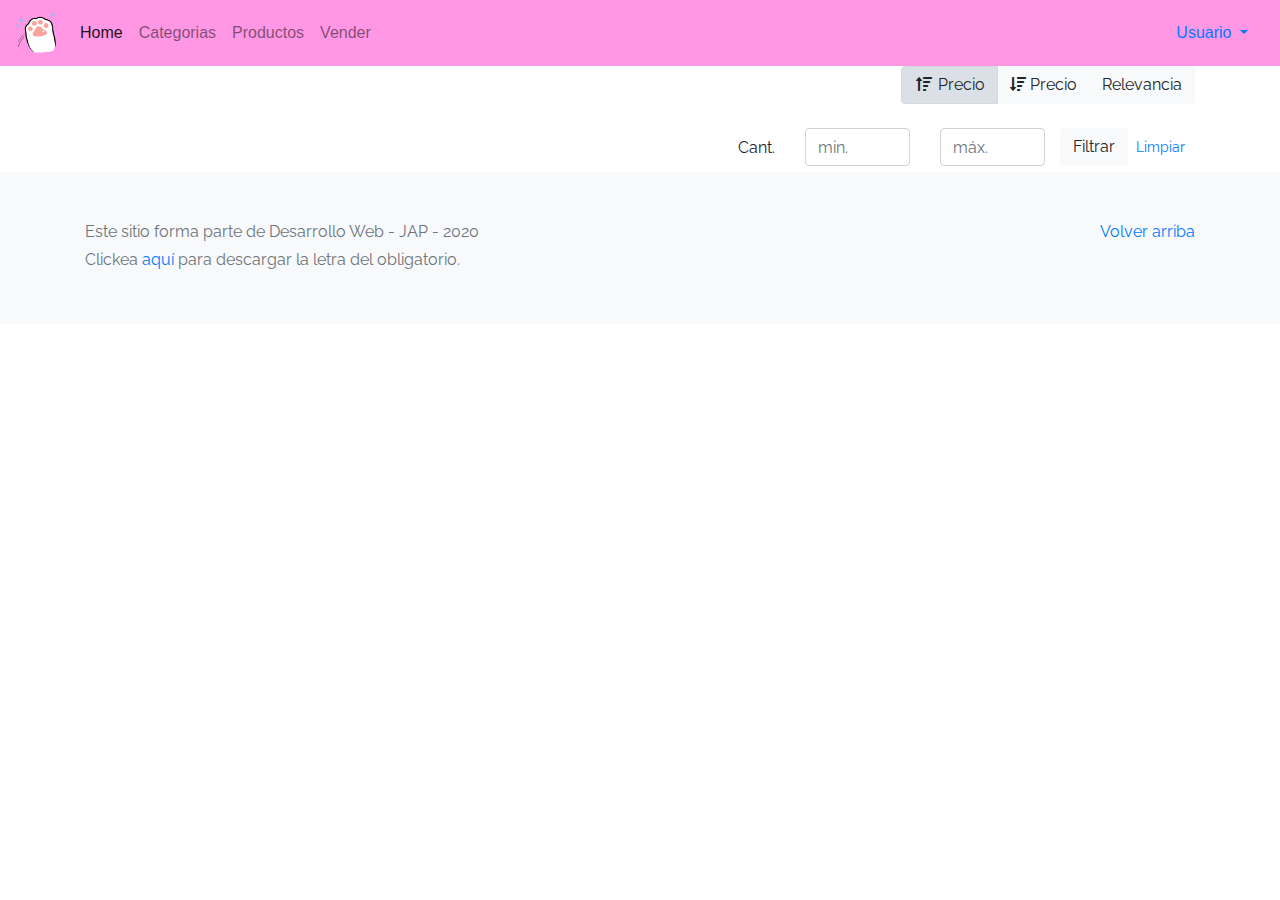
<file: products.html>
<!DOCTYPE html>
<!-- saved from url=(0049)https://getbootstrap.com/docs/4.3/examples/album/ -->
<html lang="en">
  <head>
    <meta http-equiv="Content-Type" content="text/html; charset=UTF-8">
    <meta name="viewport" content="width=device-width, initial-scale=1, shrink-to-fit=no">
    <meta name="description" content="">
    <title>eMercado - Todo lo que busques está aquí</title>

    <link rel="canonical" href="https://getbootstrap.com/docs/4.3/examples/album/">
    <link href="https://fonts.googleapis.com/css?family=Raleway:300,300i,400,400i,700,700i,900,900i" rel="stylesheet">
    <link href="css/font-awesome.min.css" rel="stylesheet">
    <link href="css/bootstrap.min.css" rel="stylesheet">
    <link href="css/styles.css" rel="stylesheet">
  </head>
  <body>
    <nav class="navbar navbar-expand-lg navbar-light ">
      <a class="navbar-brand" href="#"><img src="img/logo.png" width="40" height="40" alt=""></a>
      <button class="navbar-toggler" type="button" data-toggle="collapse" data-target="#navbarNavDropdown" aria-controls="navbarNavDropdown" aria-expanded="false" aria-label="Toggle navigation">
        <span class="navbar-toggler-icon"></span>
      </button>
      <div class="collapse navbar-collapse" id="navbarNavDropdown">
        <ul class="navbar-nav">
          <li class="nav-item active">
            <a class="nav-link" href="inicio.html">Home <span class="sr-only">(current)</span></a>
          </li>
          <li class="nav-item">
            <a class="nav-link" href="categories.html">Categorias</a>
          </li>
          <li class="nav-item">
            <a class="nav-link" href="products.html">Productos</a>
          </li>
          <li class="nav-item">
            <a class="nav-link" href="sell.html">Vender</a>
          </li>
          
        </ul>
        <div class="nav-item dropdown ml-auto ">
          <a class="nav-link dropdown-toggle " href="#" id="navbarDropdownMenuLink" role="button" data-toggle="dropdown" aria-haspopup="true" aria-expanded="false">
            Usuario
          </a>
          <div class="dropdown-menu " aria-labelledby="navbarDropdownMenuLink">
            <a class="dropdown-item" href="cart.html">Mi carrito</a>
          <a id="usName" class="dropdown-item" href="my-profile.html"></a>
          <a class="dropdown-item" href="index.html">Cerrar sesión</a>
          </div>
        </div>
      </div>
    </nav>        
    <div class="container">
      <div class="row">
          <div class="col text-right">
              <div class="btn-group btn-group-toggle mb-4" data-toggle="buttons">
                  <label class="btn btn-light active" id="sortAsc" >
                      <input type="radio" name="options" autocomplete="off" checked><i class="fas fa-fw fa-sort-amount-up mr-1"></i>Precio
                  </label>
                  <label class="btn btn-light" id="sortDesc" >
                      <input type="radio" name="options" autocomplete="off"><i class="fas fa-sort-amount-down mr-1"></i>Precio
                  </label>
                  <label class="btn btn-light" id="sortByCount" >
                      <input type="radio" name="options" autocomplete="off">Relevancia
                  </label>
              </div>
          </div>
      </div>
      <div class="row justify-content-end">
        <div class="col-md-6"></div>
          <div class="col-md-6 col-sm-12 mb-1 container">
            <div class="row container p-0 m-0">
              <div class="col">
                <p class="font-weight-normal text-right my-2">Cant.</p>
              </div>
              <div class="col">
                <input class="form-control" type="number" placeholder="min." id="rangeFilterCountMin">
              </div>
              <div class="col">
                <input class="form-control" type="number" placeholder="máx." id="rangeFilterCountMax">
              </div>
              <div class="col-3 p-0">
                <div class="btn-group" role="group">
                  <button class="btn btn-light btn-block" id="rangeFilterCount">Filtrar</button>
                  <button class="btn btn-link btn-sm" id="clearRangeFilter">Limpiar</button>
                </div>
              </div>
            </div>
          </div>
      </div>
      <div class="row"id="prod-list-container">
        
    </div>
  </div>
    
    <footer class="text-muted bg-light">
      <div class="container">
        <p class="float-right">
          <a href="#">Volver arriba</a>
        </p>
        <p>Este sitio forma parte de Desarrollo Web - JAP - 2020</p>
        <p>Clickea <a target="_blank" href="Letra.pdf">aquí</a> para descargar la letra del obligatorio.</p>
      </div>
    </footer>
    <div id="spinner-wrapper"><div class="lds-ring"><div></div><div></div><div></div><div></div></div></div>
    <script src="js/jquery-3.4.1.min.js"></script>
    <script src="js/bootstrap.bundle.min.js"></script>
    <script src="js/init.js"></script>
    <script src="js/products.js"></script>
  </body>
</html>
</file>
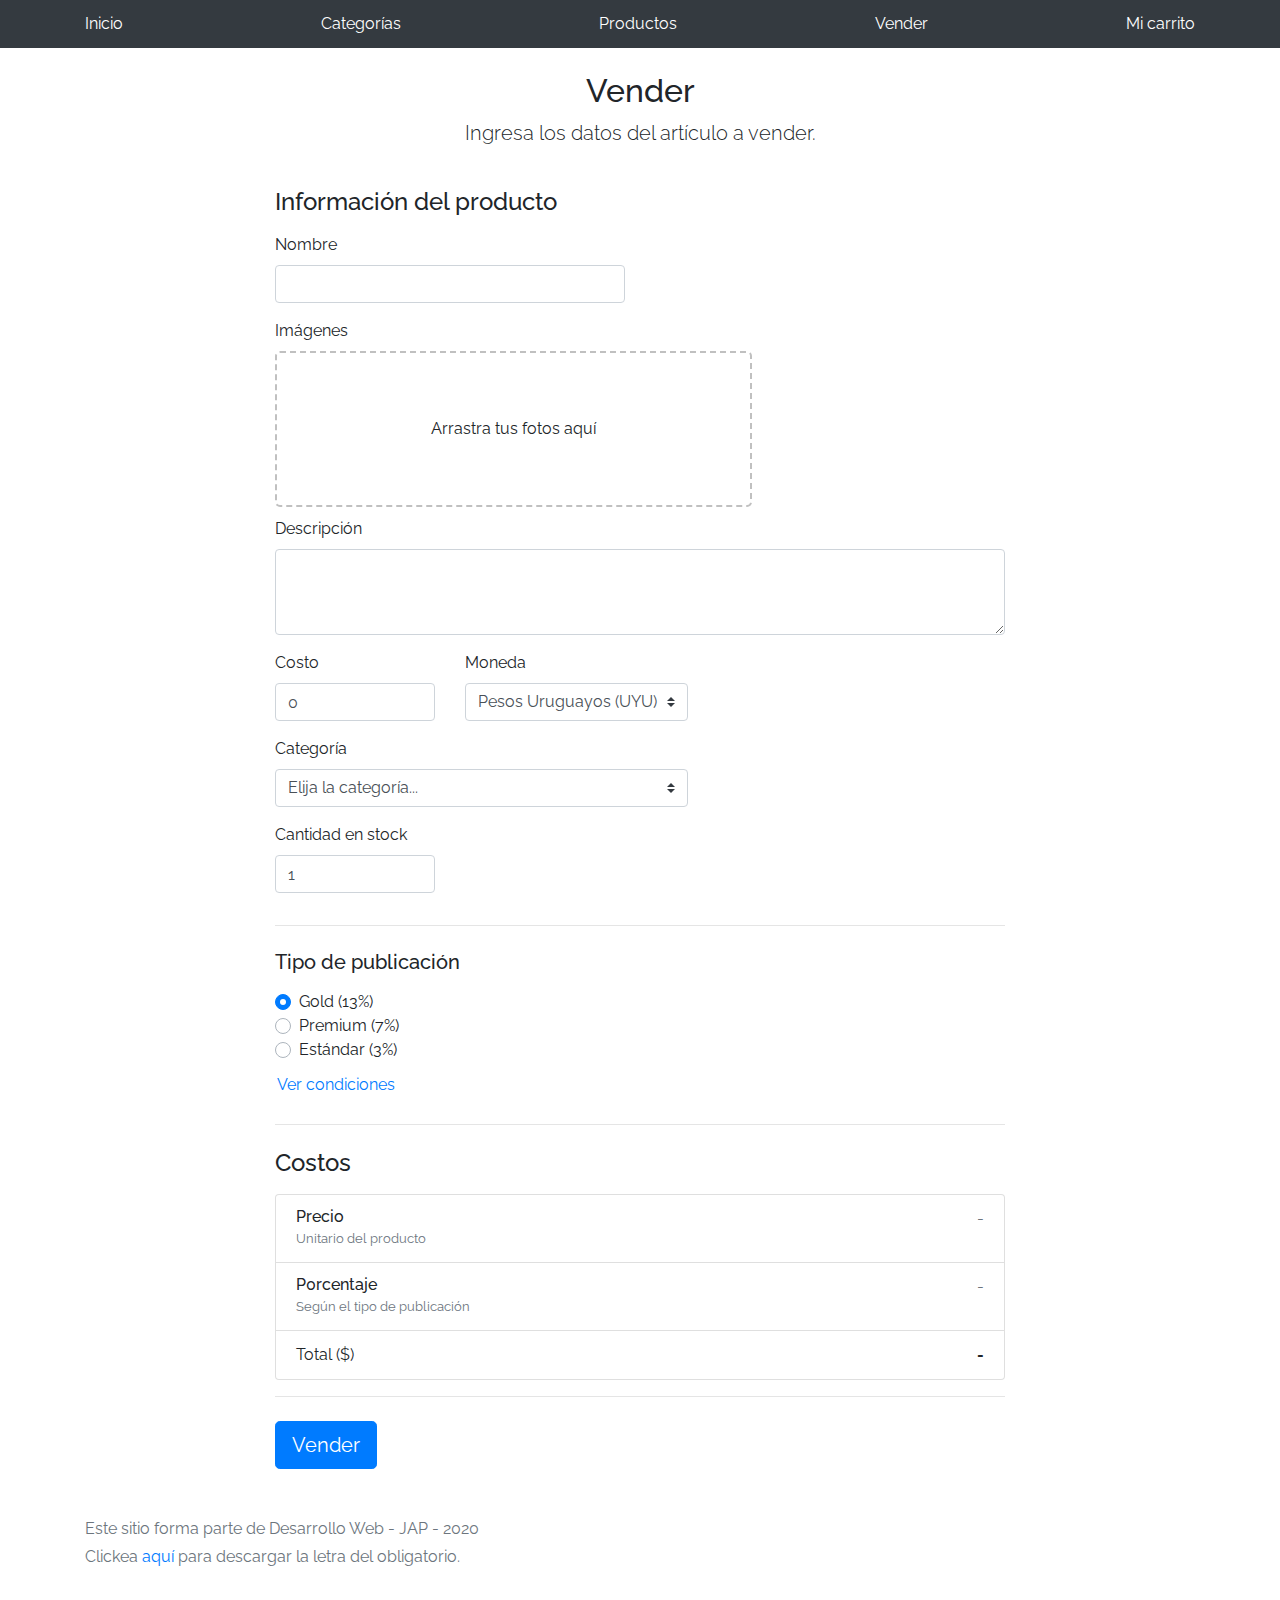
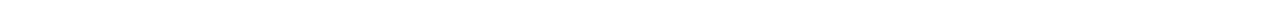
<file: sell.html>
<!DOCTYPE html>
<!-- saved from url=(0049)https://getbootstrap.com/docs/4.3/examples/album/ -->
<html lang="en"><head><meta http-equiv="Content-Type" content="text/html; charset=UTF-8">
    
    <meta name="viewport" content="width=device-width, initial-scale=1, shrink-to-fit=no">
    <meta name="description" content="">
    <title>eMercado - Todo lo que busques está aquí</title>

    <link rel="canonical" href="https://getbootstrap.com/docs/4.3/examples/album/">
    <link href="https://fonts.googleapis.com/css?family=Raleway:300,300i,400,400i,700,700i,900,900i" rel="stylesheet">

    <style>
      .bd-placeholder-img {
        font-size: 1.125rem;
        text-anchor: middle;
        -webkit-user-select: none;
        -moz-user-select: none;
        -ms-user-select: none;
        user-select: none;
      }

      @media (min-width: 768px) {
        .bd-placeholder-img-lg {
          font-size: 3.5rem;
        }
      }
    </style>
    <link href="css/bootstrap.min.css" rel="stylesheet">
    <link href="css/styles.css" rel="stylesheet">
    <link href="css/dropzone.css" rel="stylesheet">
  </head>
  <body>
    <nav class="site-header sticky-top py-1 bg-dark">
        <div class="container d-flex flex-column flex-md-row justify-content-between">
            <a class="py-2 d-none d-md-inline-block" href="index.html">Inicio</a>
            <a class="py-2 d-none d-md-inline-block" href="categories.html">Categorías</a>
            <a class="py-2 d-none d-md-inline-block" href="products.html">Productos</a>
            <a class="py-2 d-none d-md-inline-block" href="sell.html">Vender</a>
            <a class="py-2 d-none d-md-inline-block" href="cart.html">Mi carrito</a>
        </div>
    </nav>
      <div class="container">
        <div class="text-center p-4">
          <h2>Vender</h2>
          <p class="lead">Ingresa los datos del artículo a vender.</p>
        </div>
        <div class="row justify-content-md-center">
          <div class="col-md-8 order-md-1">
            <h4 class="mb-3">Información del producto</h4>
            <form class="needs-validation" id="sell-info">
              <div class="row">
                <div class="col-md-6 mb-3">
                  <label for="productName">Nombre</label>
                  <input type="text" class="form-control" id="productName" placeholder="" value="" >
                  <div class="invalid-feedback">
                    Ingresa un nombre
                  </div>
                </div>
              </div>
              <div class="row">
                <div class="col-md-8 order-md-1">
                    <label for="zip">Imágenes</label>
                    <div class="needsclick dz-clickable" id="file-upload">
                      <div class="dz-message needsclick">
                        Arrastra tus fotos aquí<br>
                      </div>
                    </div>
                </div>
              </div>
              <div class="row">
                  <div class="col-md-12 mb-3">
                      <label for="productDescription">Descripción</label>
                      <textarea class="form-control" id="productDescription" rows="3"></textarea>
                  </div>
                </div>
              <div class="row">
                <div class="col-md-3 mb-3">
                  <label for="zip">Costo</label>
                  <input type="number" class="form-control" id="productCostInput" placeholder="" required="" value="0" min="0">
                  <div class="invalid-feedback">
                    El costo debe ser mayor que 0.
                  </div>
                </div>
                <div class="col-md-4 mb-3">
                    <label for="state">Moneda</label>
                    <select class="custom-select d-block w-100" id="productCurrency" required="">
                      <option selected>Pesos Uruguayos (UYU)</option>
                      <option>Dólares (USD)</option>
                    </select>
                    <div class="invalid-feedback">
                      Ingresa una categoría válida.
                    </div>
                  </div>
              </div>
              <div class="row">
                  <div class="col-md-7 mb-3">
                  <label for="state">Categoría</label>
                  <select class="custom-select d-block w-100" id="productCategory">
                    <option value="">Elija la categoría...</option>
                    <option>Autos</option>
                    <option>Juguetes</option>
                    <option>Muebles</option>
                    <option>Herramientas</option>
                    <option>Computadoras</option>
                    <option>Vestimenta</option>
                  </select>
                  <div class="invalid-feedback">
                    Por favor ingresa una categoría válida.
                  </div>
                </div>
              </div>
              <div class="row">
                  <div class="col-md-3 mb-3">
                    <label for="productCountInput">Cantidad en stock</label>
                    <input type="number" class="form-control" id="productCountInput" placeholder="" required="" value="1" min="0">
                    <div class="invalid-feedback">
                      La cantidad es requerida.
                    </div>
                  </div>
                </div>
              <hr class="mb-4">
              <h5 class="mb-3">Tipo de publicación</h5>
              <div class="d-block my-3">
                <div class="custom-control custom-radio">
                  <input id="goldradio" name="publicationType" type="radio" class="custom-control-input" checked="" required="">
                  <label class="custom-control-label" for="goldradio">Gold (13%)</label>
                </div>
                <div class="custom-control custom-radio">
                  <input id="premiumradio" name="publicationType" type="radio" class="custom-control-input" required="">
                  <label class="custom-control-label" for="premiumradio">Premium (7%)</label>
                </div>
                <div class="custom-control custom-radio">
                  <input id="standardradio" name="publicationType" type="radio" class="custom-control-input" required="">
                  <label class="custom-control-label" for="standardradio">Estándar (3%)</label>
                </div>
                <div class="row">
                  <button type="button" class="m-1 btn btn-link" data-toggle="modal" data-target="#contidionsModal">Ver condiciones</button>
                </div>
              </div>
              <hr class="mb-4">
              <h4 class="mb-3">Costos</h4>
              <ul class="list-group mb-3">
                  <li class="list-group-item d-flex justify-content-between lh-condensed">
                    <div>
                      <h6 class="my-0">Precio</h6>
                      <small class="text-muted">Unitario del producto</small>
                    </div>
                    <span class="text-muted" id="productCostText">-</span>
                  </li>
                  <li class="list-group-item d-flex justify-content-between lh-condensed">
                    <div>
                      <h6 class="my-0">P0rcentaje</h6>
                      <small class="text-muted">Según el tipo de publicación</small>
                    </div>
                    <span class="text-muted" id="comissionText">-</span>
                  </li>
                  <li class="list-group-item d-flex justify-content-between">
                    <span>Total ($)</span>
                    <strong id="totalCostText">-</strong>
                  </li>
                </ul>
              <hr class="mb-4">
              <button class="btn btn-primary btn-lg" type="submit">Vender</button>
            </form>
          </div>
        </div>
      </div>
      <footer class="text-muted">
        <div class="container">
            <p>Este sitio forma parte de Desarrollo Web - JAP - 2020</p>
            <p>Clickea <a target="_blank" href="Letra.pdf">aquí</a> para descargar la letra del obligatorio.</p>
        </div>
      </footer>
      <div class="alert fade" role="alert" id="alertResult">
          <span id="resultSpan"></span>
          <button type="button" class="close" data-dismiss="alert" aria-label="Close">
              <span aria-hidden="true">&times;</span>
          </button>
      </div>

      <div class="modal fade" tabindex="-1" role="dialog" id="contidionsModal">
        <div class="modal-dialog" role="document">
          <div class="modal-content">
            <div class="modal-header">
              <h5 class="modal-title">Condiciones de publicación</h5>
              <button type="button" class="close" data-dismiss="modal" aria-label="Close">
                <span aria-hidden="true">&times;</span>
              </button>
            </div>
            <div class="modal-body">
              <div class="container">
                  <div class="row">
                      <h5 class="text-warning">Gold (13%)</h5>
                      <p class="muted text-justify">Tu producto se verá de forma promocionada en portada, además de las condiciones de Premium y Estándar.</p>
                  </div>
                  <hr>
                  <div class="row">
                      <h5 class="text-primary">Stándar (7%)</h5>
                      <p class="muted text-justify">Se mostrará el producto en los primeros lugares de resultados de búsqueda, así cómo cuando se ingrese a la categoría que pertenezca.</p>
                  </div>
                  <hr>
                  <div class="row">
                      <h5 class="text-secondary">Estándar (3%)</h5>
                      <p class="muted text-justify">El producto se listará en la categoría correspondiente, así como en los resultados de búsquedas que coincidan con las palabras claves en el nombre.</p>
                  </div>
              </div>
            </div>
            <div class="modal-footer">
              <button type="button" class="btn btn-primary" data-dismiss="modal">Cerrar</button>
            </div>
          </div>
        </div>
      </div>
      <div id="spinner-wrapper"><div class="lds-ring"><div></div><div></div><div></div><div></div></div></div>
      <script src="js/jquery-3.4.1.min.js"></script>
      <script src="js/bootstrap.bundle.min.js"></script>
      <script src="js/dropzone.js"></script>
      <script src="js/init.js"></script>
      <script src="js/sell.js"></script>
    </body>
</html>
</file>
<file: css/styles.css>
.jumbotron, .card-body, .container, .site-header{
    font-family: 'Raleway', serif !important;
}

.jumbotron .display-4{
    font-weight: bold;
}

.jumbotron {
  height: 50vh;
  padding: 5em inherit;
  margin-bottom: 0;
  background-color: #53C0FB;
  background: url('../img/cover_back.png');
  background-size: cover;
  background-position: center;
  background-repeat: no-repeat;
  color: black;
  font-weight: bold;
}

@media (min-width: 768px) {
  .jumbotron {
    padding-top: 6rem;
    padding-bottom: 6rem;
  }
}

.jumbotron p:last-child {
  margin-bottom: 0;
}

.jumbotron-heading {
  font-weight: 300;
}

.jumbotron .container {
  max-width: 40rem;
  background-color: rgba(255, 255, 255, 0.5);
  border-radius: 10px;
  text-shadow: 1px 1px 2px grey;
}

.jumbotron .lead{
  font-size: 38px;
}

footer {
  padding-top: 3rem;
  padding-bottom: 3rem;
}
nav {
  background-color: rgb(255, 151, 229);
  
}

footer p {
  margin-bottom: .25rem;
}

.site-header a {
  color: white;
  transition: ease-in-out color .15s;
}

.light-text {
  color: white;
}

.site-header .dropdown-menu a {
  color: black;
}

.dropzone{
  border: 2px dashed #0087F7;
  border-radius: 5px;
  background: white;
}

.alert{
  position: fixed;
  top:80px;
  width: 50%;
  left: 50%;
  transform: translate(-50%, 0);
}

.lds-ring {
  display: inline-block;
  position: relative;
  width: 64px;
  height: 64px;
  top:50%;
  left: 50%;
}
.lds-ring div {
  box-sizing: border-box;
  display: block;
  position: absolute;
  width: 51px;
  height: 51px;
  margin: 6px;
  border: 6px solid #fff;
  border-radius: 50%;
  animation: lds-ring 1.2s cubic-bezier(0.5, 0, 0.5, 1) infinite;
  border-color: #fff transparent transparent transparent;
}
.lds-ring div:nth-child(1) {
  animation-delay: -0.45s;
}
.lds-ring div:nth-child(2) {
  animation-delay: -0.3s;
}
.lds-ring div:nth-child(3) {
  animation-delay: -0.15s;
}
@keyframes lds-ring {
  0% {
    transform: rotate(0deg);
  }
  100% {
    transform: rotate(360deg);
  }
}

#spinner-wrapper{
  position: fixed;
  background-color: rgba(0,0,0,0.5);
  width:100%;
  height: 100%;
  top:0;
  left:0;
  z-index: 1021;
  display: none;
}

a.custom-card,
a.custom-card:hover {
  color: inherit;
  text-decoration: inherit;
}

.checked {
  color: orange;
}
</file>
<file: css/dropzone.css>
/*
 * The MIT License
 * Copyright (c) 2012 Matias Meno <m@tias.me>
 */
.dropzone, .dropzone * {
  box-sizing: border-box; }

.dropzone {
  position: relative; }
  .dropzone .dz-preview {
    position: relative;
    display: inline-block;
    width: 120px;
    margin: 0.5em; }
    .dropzone .dz-preview .dz-progress {
      display: block;
      height: 15px;
      border: 1px solid #aaa; }
      .dropzone .dz-preview .dz-progress .dz-upload {
        display: block;
        height: 100%;
        width: 0;
        background: green; }
    .dropzone .dz-preview .dz-error-message {
      color: red;
      display: none; }
    .dropzone .dz-preview.dz-error .dz-error-message, .dropzone .dz-preview.dz-error .dz-error-mark {
      display: block; }
    .dropzone .dz-preview.dz-success .dz-success-mark {
      display: block; }
    .dropzone .dz-preview .dz-error-mark, .dropzone .dz-preview .dz-success-mark {
      position: absolute;
      display: none;
      left: 30px;
      top: 30px;
      width: 54px;
      height: 58px;
      left: 50%;
      margin-left: -27px; }

@-webkit-keyframes passing-through {
  0% {
    opacity: 0;
    -webkit-transform: translateY(40px);
    -moz-transform: translateY(40px);
    -ms-transform: translateY(40px);
    -o-transform: translateY(40px);
    transform: translateY(40px); }
  30%, 70% {
    opacity: 1;
    -webkit-transform: translateY(0px);
    -moz-transform: translateY(0px);
    -ms-transform: translateY(0px);
    -o-transform: translateY(0px);
    transform: translateY(0px); }
  100% {
    opacity: 0;
    -webkit-transform: translateY(-40px);
    -moz-transform: translateY(-40px);
    -ms-transform: translateY(-40px);
    -o-transform: translateY(-40px);
    transform: translateY(-40px); } }
@-moz-keyframes passing-through {
  0% {
    opacity: 0;
    -webkit-transform: translateY(40px);
    -moz-transform: translateY(40px);
    -ms-transform: translateY(40px);
    -o-transform: translateY(40px);
    transform: translateY(40px); }
  30%, 70% {
    opacity: 1;
    -webkit-transform: translateY(0px);
    -moz-transform: translateY(0px);
    -ms-transform: translateY(0px);
    -o-transform: translateY(0px);
    transform: translateY(0px); }
  100% {
    opacity: 0;
    -webkit-transform: translateY(-40px);
    -moz-transform: translateY(-40px);
    -ms-transform: translateY(-40px);
    -o-transform: translateY(-40px);
    transform: translateY(-40px); } }
@keyframes passing-through {
  0% {
    opacity: 0;
    -webkit-transform: translateY(40px);
    -moz-transform: translateY(40px);
    -ms-transform: translateY(40px);
    -o-transform: translateY(40px);
    transform: translateY(40px); }
  30%, 70% {
    opacity: 1;
    -webkit-transform: translateY(0px);
    -moz-transform: translateY(0px);
    -ms-transform: translateY(0px);
    -o-transform: translateY(0px);
    transform: translateY(0px); }
  100% {
    opacity: 0;
    -webkit-transform: translateY(-40px);
    -moz-transform: translateY(-40px);
    -ms-transform: translateY(-40px);
    -o-transform: translateY(-40px);
    transform: translateY(-40px); } }
@-webkit-keyframes slide-in {
  0% {
    opacity: 0;
    -webkit-transform: translateY(40px);
    -moz-transform: translateY(40px);
    -ms-transform: translateY(40px);
    -o-transform: translateY(40px);
    transform: translateY(40px); }
  30% {
    opacity: 1;
    -webkit-transform: translateY(0px);
    -moz-transform: translateY(0px);
    -ms-transform: translateY(0px);
    -o-transform: translateY(0px);
    transform: translateY(0px); } }
@-moz-keyframes slide-in {
  0% {
    opacity: 0;
    -webkit-transform: translateY(40px);
    -moz-transform: translateY(40px);
    -ms-transform: translateY(40px);
    -o-transform: translateY(40px);
    transform: translateY(40px); }
  30% {
    opacity: 1;
    -webkit-transform: translateY(0px);
    -moz-transform: translateY(0px);
    -ms-transform: translateY(0px);
    -o-transform: translateY(0px);
    transform: translateY(0px); } }
@keyframes slide-in {
  0% {
    opacity: 0;
    -webkit-transform: translateY(40px);
    -moz-transform: translateY(40px);
    -ms-transform: translateY(40px);
    -o-transform: translateY(40px);
    transform: translateY(40px); }
  30% {
    opacity: 1;
    -webkit-transform: translateY(0px);
    -moz-transform: translateY(0px);
    -ms-transform: translateY(0px);
    -o-transform: translateY(0px);
    transform: translateY(0px); } }
@-webkit-keyframes pulse {
  0% {
    -webkit-transform: scale(1);
    -moz-transform: scale(1);
    -ms-transform: scale(1);
    -o-transform: scale(1);
    transform: scale(1); }
  10% {
    -webkit-transform: scale(1.1);
    -moz-transform: scale(1.1);
    -ms-transform: scale(1.1);
    -o-transform: scale(1.1);
    transform: scale(1.1); }
  20% {
    -webkit-transform: scale(1);
    -moz-transform: scale(1);
    -ms-transform: scale(1);
    -o-transform: scale(1);
    transform: scale(1); } }
@-moz-keyframes pulse {
  0% {
    -webkit-transform: scale(1);
    -moz-transform: scale(1);
    -ms-transform: scale(1);
    -o-transform: scale(1);
    transform: scale(1); }
  10% {
    -webkit-transform: scale(1.1);
    -moz-transform: scale(1.1);
    -ms-transform: scale(1.1);
    -o-transform: scale(1.1);
    transform: scale(1.1); }
  20% {
    -webkit-transform: scale(1);
    -moz-transform: scale(1);
    -ms-transform: scale(1);
    -o-transform: scale(1);
    transform: scale(1); } }
@keyframes pulse {
  0% {
    -webkit-transform: scale(1);
    -moz-transform: scale(1);
    -ms-transform: scale(1);
    -o-transform: scale(1);
    transform: scale(1); }
  10% {
    -webkit-transform: scale(1.1);
    -moz-transform: scale(1.1);
    -ms-transform: scale(1.1);
    -o-transform: scale(1.1);
    transform: scale(1.1); }
  20% {
    -webkit-transform: scale(1);
    -moz-transform: scale(1);
    -ms-transform: scale(1);
    -o-transform: scale(1);
    transform: scale(1); } }
#file-upload, #file-upload * {
  box-sizing: border-box; }

#file-upload {
  min-height: 150px;
  border: 2px dashed silver;
  border-radius: 5px;
  background: white;
margin-bottom: 10px;}
  #file-upload.dz-clickable {
    cursor: pointer; }
    #file-upload.dz-clickable * {
      cursor: default; }
    #file-upload.dz-clickable .dz-message, #file-upload.dz-clickable .dz-message * {
      cursor: pointer; }
  #file-upload.dz-started .dz-message {
    display: none; }
  #file-upload.dz-drag-hover {
    border-style: solid; }
    #file-upload.dz-drag-hover .dz-message {
      opacity: 0.5; }
  #file-upload .dz-message {
    text-align: center;
    margin: 4em 0; }
  #file-upload .dz-preview {
    position: relative;
    display: inline-block;
    vertical-align: top;
    margin: 16px;
    min-height: 100px; }
    #file-upload .dz-preview:hover {
      z-index: 1000; }
      #file-upload .dz-preview:hover .dz-details {
        opacity: 1; }
    #file-upload .dz-preview.dz-file-preview .dz-image {
      border-radius: 20px;
      background: #999;
      background: linear-gradient(to bottom, #eee, #ddd); }
    #file-upload .dz-preview.dz-file-preview .dz-details {
      opacity: 1; }
    #file-upload .dz-preview.dz-image-preview {
      background: white; }
      #file-upload .dz-preview.dz-image-preview .dz-details {
        -webkit-transition: opacity 0.2s linear;
        -moz-transition: opacity 0.2s linear;
        -ms-transition: opacity 0.2s linear;
        -o-transition: opacity 0.2s linear;
        transition: opacity 0.2s linear; }
    #file-upload .dz-preview .dz-remove {
      font-size: 14px;
      text-align: center;
      display: block;
      cursor: pointer;
      border: none; }
      #file-upload .dz-preview .dz-remove:hover {
        text-decoration: underline; }
    #file-upload .dz-preview:hover .dz-details {
      opacity: 1; }
    #file-upload .dz-preview .dz-details {
      z-index: 20;
      position: absolute;
      top: 0;
      left: 0;
      opacity: 0;
      font-size: 13px;
      min-width: 100%;
      max-width: 100%;
      padding: 2em 1em;
      text-align: center;
      color: rgba(0, 0, 0, 0.9);
      line-height: 150%; }
      #file-upload .dz-preview .dz-details .dz-size {
        margin-bottom: 1em;
        font-size: 16px; }
      #file-upload .dz-preview .dz-details .dz-filename {
        white-space: nowrap; }
        #file-upload .dz-preview .dz-details .dz-filename:hover span {
          border: 1px solid rgba(200, 200, 200, 0.8);
          background-color: rgba(255, 255, 255, 0.8); }
        #file-upload .dz-preview .dz-details .dz-filename:not(:hover) {
          overflow: hidden;
          text-overflow: ellipsis; }
          #file-upload .dz-preview .dz-details .dz-filename:not(:hover) span {
            border: 1px solid transparent; }
      #file-upload .dz-preview .dz-details .dz-filename span, #file-upload .dz-preview .dz-details .dz-size span {
        background-color: rgba(255, 255, 255, 0.4);
        padding: 0 0.4em;
        border-radius: 3px; }
    #file-upload .dz-preview:hover .dz-image img {
      -webkit-transform: scale(1.05, 1.05);
      -moz-transform: scale(1.05, 1.05);
      -ms-transform: scale(1.05, 1.05);
      -o-transform: scale(1.05, 1.05);
      transform: scale(1.05, 1.05);
      -webkit-filter: blur(8px);
      filter: blur(8px); }
    #file-upload .dz-preview .dz-image {
      border-radius: 20px;
      overflow: hidden;
      width: 120px;
      height: 120px;
      position: relative;
      display: block;
      z-index: 10; }
      #file-upload .dz-preview .dz-image img {
        display: block; }
    #file-upload .dz-preview.dz-success .dz-success-mark {
      -webkit-animation: passing-through 3s cubic-bezier(0.77, 0, 0.175, 1);
      -moz-animation: passing-through 3s cubic-bezier(0.77, 0, 0.175, 1);
      -ms-animation: passing-through 3s cubic-bezier(0.77, 0, 0.175, 1);
      -o-animation: passing-through 3s cubic-bezier(0.77, 0, 0.175, 1);
      animation: passing-through 3s cubic-bezier(0.77, 0, 0.175, 1); }
    #file-upload .dz-preview.dz-error .dz-error-mark {
      opacity: 1;
      -webkit-animation: slide-in 3s cubic-bezier(0.77, 0, 0.175, 1);
      -moz-animation: slide-in 3s cubic-bezier(0.77, 0, 0.175, 1);
      -ms-animation: slide-in 3s cubic-bezier(0.77, 0, 0.175, 1);
      -o-animation: slide-in 3s cubic-bezier(0.77, 0, 0.175, 1);
      animation: slide-in 3s cubic-bezier(0.77, 0, 0.175, 1); }
    #file-upload .dz-preview .dz-success-mark, #file-upload .dz-preview .dz-error-mark {
      pointer-events: none;
      opacity: 0;
      z-index: 500;
      position: absolute;
      display: block;
      top: 50%;
      left: 50%;
      margin-left: -27px;
      margin-top: -27px; }
      #file-upload .dz-preview .dz-success-mark svg, #file-upload .dz-preview .dz-error-mark svg {
        display: block;
        width: 54px;
        height: 54px; }
    #file-upload .dz-preview.dz-processing .dz-progress {
      opacity: 1;
      -webkit-transition: all 0.2s linear;
      -moz-transition: all 0.2s linear;
      -ms-transition: all 0.2s linear;
      -o-transition: all 0.2s linear;
      transition: all 0.2s linear; }
    #file-upload .dz-preview.dz-complete .dz-progress {
      opacity: 0;
      -webkit-transition: opacity 0.4s ease-in;
      -moz-transition: opacity 0.4s ease-in;
      -ms-transition: opacity 0.4s ease-in;
      -o-transition: opacity 0.4s ease-in;
      transition: opacity 0.4s ease-in; }
    #file-upload .dz-preview:not(.dz-processing) .dz-progress {
      -webkit-animation: pulse 6s ease infinite;
      -moz-animation: pulse 6s ease infinite;
      -ms-animation: pulse 6s ease infinite;
      -o-animation: pulse 6s ease infinite;
      animation: pulse 6s ease infinite; }
    #file-upload .dz-preview .dz-progress {
      opacity: 1;
      z-index: 1000;
      pointer-events: none;
      position: absolute;
      height: 16px;
      left: 50%;
      top: 50%;
      margin-top: -8px;
      width: 80px;
      margin-left: -40px;
      background: rgba(255, 255, 255, 0.9);
      -webkit-transform: scale(1);
      border-radius: 8px;
      overflow: hidden; }
      #file-upload .dz-preview .dz-progress .dz-upload {
        background: #333;
        background: linear-gradient(to bottom, #666, #444);
        position: absolute;
        top: 0;
        left: 0;
        bottom: 0;
        width: 0;
        -webkit-transition: width 300ms ease-in-out;
        -moz-transition: width 300ms ease-in-out;
        -ms-transition: width 300ms ease-in-out;
        -o-transition: width 300ms ease-in-out;
        transition: width 300ms ease-in-out; }
    #file-upload .dz-preview.dz-error .dz-error-message {
      display: block; }
    #file-upload .dz-preview.dz-error:hover .dz-error-message {
      opacity: 1;
      pointer-events: auto; }
    #file-upload .dz-preview .dz-error-message {
      pointer-events: none;
      z-index: 1000;
      position: absolute;
      display: block;
      display: none;
      opacity: 0;
      -webkit-transition: opacity 0.3s ease;
      -moz-transition: opacity 0.3s ease;
      -ms-transition: opacity 0.3s ease;
      -o-transition: opacity 0.3s ease;
      transition: opacity 0.3s ease;
      border-radius: 8px;
      font-size: 13px;
      top: 130px;
      left: -10px;
      width: 140px;
      background: #be2626;
      background: linear-gradient(to bottom, #be2626, #a92222);
      padding: 0.5em 1.2em;
      color: white; }
      #file-upload .dz-preview .dz-error-message:after {
        content: '';
        position: absolute;
        top: -6px;
        left: 64px;
        width: 0;
        height: 0;
        border-left: 6px solid transparent;
        border-right: 6px solid transparent;
        border-bottom: 6px solid #be2626; }

#file-upload .dz-preview.dz-error .dz-error-message, #file-upload .dz-preview.dz-error .dz-error-mark{
  display: none;
}
</file>
